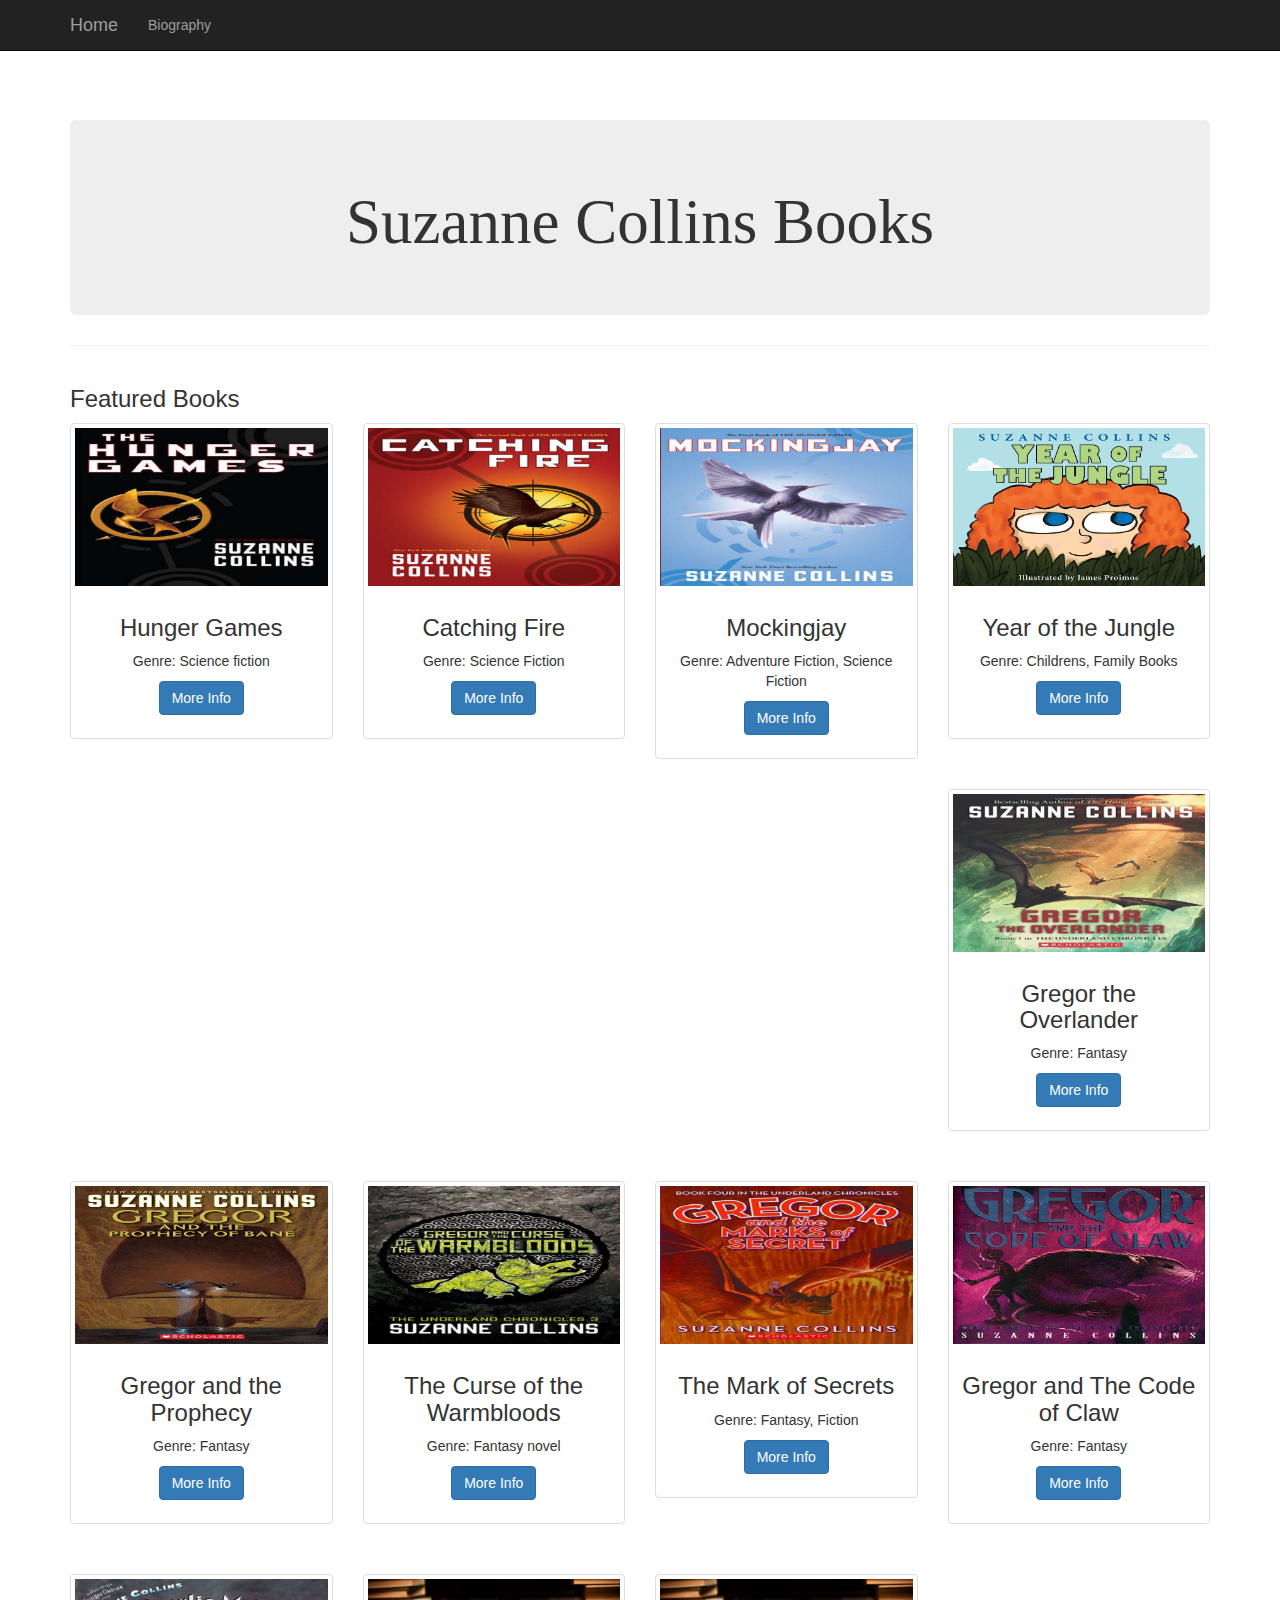
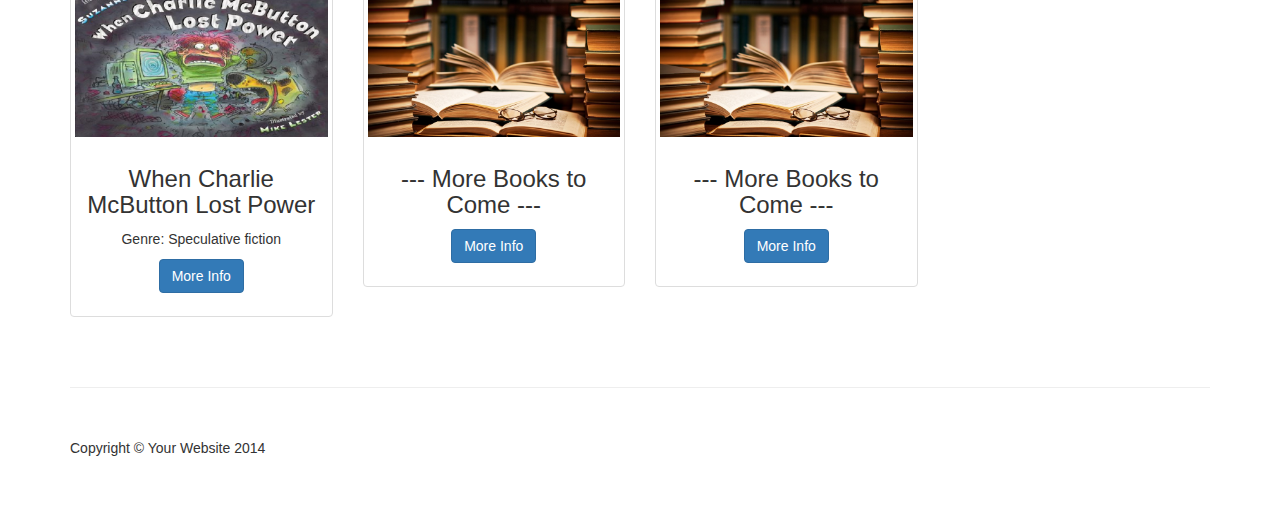
<file: index.html>
<!DOCTYPE html>
<html lang="en">

<head>

    <meta charset="utf-8">
    <meta http-equiv="X-UA-Compatible" content="IE=edge">
    <meta name="viewport" content="width=device-width, initial-scale=1">
    <meta name="description" content="">
    <meta name="author" content="">

    <title>Suzanne Collins</title>

    <!-- Bootstrap Core CSS -->
    <link href="css/bootstrap.min.css" rel="stylesheet">

    <!-- Custom CSS -->
    <link href="css/heroic-features.css" rel="stylesheet">

    <!-- HTML5 Shim and Respond.js IE8 support of HTML5 elements and media queries -->
    <!-- WARNING: Respond.js doesn't work if you view the page via file:// -->
    <!--[if lt IE 9]>
        <script src="https://oss.maxcdn.com/libs/html5shiv/3.7.0/html5shiv.js"></script>
        <script src="https://oss.maxcdn.com/libs/respond.js/1.4.2/respond.min.js"></script>
    <![endif]-->

</head>

<body>

    <!-- Navigation -->
    <nav class="navbar navbar-inverse navbar-fixed-top" role="navigation">
        <div class="container">
            <!-- Brand and toggle get grouped for better mobile display -->
            <div class="navbar-header">
                <button type="button" class="navbar-toggle" data-toggle="collapse" data-target="#bs-example-navbar-collapse-1">
                    <span class="sr-only">Toggle navigation</span>
                    <span class="icon-bar"></span>
                    <span class="icon-bar"></span>
                    <span class="icon-bar"></span>
                </button>
                <a class="navbar-brand" href="#">Home</a>
            </div>
            <!-- Collect the nav links, forms, and other content for toggling -->
            <div class="collapse navbar-collapse" id="bs-example-navbar-collapse-1">
                <ul class="nav navbar-nav">
                    <li>
                        <a href="WebInfo/AboutAndContact.html">Biography</a>
                    </li>
                </ul>
            </div>
            <!-- /.navbar-collapse -->
        </div>
        <!-- /.container -->
    </nav>

    <!-- Page Content -->
    <div class="container">

        <!-- Jumbotron Header -->
        <header class="jumbotron hero-spacer">
            <h1 style="font-family:Impact"><center>Suzanne Collins Books</center></h1>
        </header>

        <hr>

        <!-- Title -->
        <div class="row">
            <div class="col-lg-12">
                <h3>Featured Books</h3>
            </div>
        </div>
        <!-- /.row -->

        <!-- Page Features -->
        <div class="row text-center">

            <div class="col-md-3 col-sm-6 hero-feature">
                <div class="thumbnail">
                    <img src="picture/hgames.jpg" alt="">
                    <div class="caption">
                        <h3>Hunger Games</h3>
                        <p>
						Genre: Science fiction
						</p>
                        <p>
                            <a href="ReviewPage/reviewlinks/SuperMeatBoy.html" class="btn btn-primary">More Info</a>
                        </p>
                    </div>
                </div>
            </div>

            <div class="col-md-3 col-sm-6 hero-feature">
                <div class="thumbnail">
                    <img src="picture/cfire.jpg" alt="">
                    <div class="caption">
                        <h3>Catching Fire</h3>
                        <p>
						Genre: Science Fiction
						</p>
                        <p>
                            <a href="ReviewPage/reviewlinks/Fez.html" class="btn btn-primary">More Info</a>
                        </p>
                    </div>
                </div>
            </div>

            <div class="col-md-3 col-sm-6 hero-feature">
                <div class="thumbnail">
                    <img src="picture/mjay.jpg" alt="">
                    <div class="caption">
                        <h3>Mockingjay</h3>
                        <p>
						Genre: Adventure Fiction, Science Fiction
						</p>
                        <p>
                            <a href="ReviewPage/reviewlinks/ThisWarOfMine.html" class="btn btn-primary">More Info</a>
                        </p>
                    </div>
                </div>
            </div>

            <div class="col-md-3 col-sm-6 hero-feature">
                <div class="thumbnail">
                    <img src="picture/yjc.jpg" alt="">
                    <div class="caption">
                        <h3>Year of the Jungle</h3>
                        <p>
						Genre: Childrens, Family Books
						</p>
                        <p>
                            <a href="ReviewPage/reviewlinks/DarkestDungeon.html" class="btn btn-primary">More Info</a>
                        </p>
                    </div>
                </div>
            </div>
			
			<div class="col-md-3 col-sm-6 hero-feature">
                <div class="thumbnail">
                    <img src="picture/greg.jpg" alt="">
                    <div class="caption">
                        <h3>Gregor the Overlander</h3>
                        <p>
						Genre: Fantasy
						</p>
                        <p>
                            <a href="ReviewPage/reviewlinks/BindingOfIsaac.html" class="btn btn-primary">More Info</a>
                        </p>
                    </div>
                </div>
            </div>
			
			<div class="col-md-3 col-sm-6 hero-feature">
                <div class="thumbnail">
                    <img src="picture/greg2.jpg" alt="">
                    <div class="caption">
                        <h3>Gregor and the Prophecy</h3>
                         <p>
						Genre: Fantasy
						</p>
                        <p>
                            <a href="ReviewPage/reviewlinks/DontStarve.html" class="btn btn-primary">More Info</a>
                        </p>
                    </div>
                </div>
            </div>
			
			<div class="col-md-3 col-sm-6 hero-feature">
                <div class="thumbnail">
                    <img src="picture/greg3.jpg" alt="">
                    <div class="caption">
                        <h3>The Curse of the Warmbloods</h3>
                         <p>
						Genre: Fantasy novel
						</p>
                        <p>
                            <a href="ReviewPage/reviewlinks/Undertale.html" class="btn btn-primary">More Info</a>
                        </p>
                    </div>
                </div>
            </div>
			
			<div class="col-md-3 col-sm-6 hero-feature">
                <div class="thumbnail">
                    <img src="picture/greg4.jpg" alt="">
                    <div class="caption">
                        <h3>The Mark of Secrets</h3>
                         <p>
						Genre: Fantasy, Fiction
						</p>
                        <p>
                            <a href="ReviewPage/reviewlinks/Firewatch.html" class="btn btn-primary">More Info</a>
                        </p>
                    </div>
                </div>
            </div>
			
			<div class="col-md-3 col-sm-6 hero-feature">
                <div class="thumbnail">
                    <img src="picture/greg5.gif" alt="">
                    <div class="caption">
                        <h3>Gregor and The Code of Claw</h3>
                        <p>
						Genre: Fantasy
						</p>
                        <p>
                            <a href="ReviewPage/reviewlinks/ToTheMoon.html" class="btn btn-primary">More Info</a>
                        </p>
                    </div>
                </div>
            </div>
			
			<div class="col-md-3 col-sm-6 hero-feature">
                <div class="thumbnail">
                    <img src="picture/char.jpg" alt="">
                    <div class="caption">
                        <h3>When Charlie McButton Lost Power</h3>
                         <p>
						Genre: Speculative fiction
						</p>
                        <p>
                            <a href="ReviewPage/reviewlinks/NightInTheWoods.html" class="btn btn-primary">More Info</a>
                        </p>
                    </div>
                </div>
            </div>
			
			<div class="col-md-3 col-sm-6 hero-feature">
                <div class="thumbnail">
                    <img src="picture/books.jpg" alt="">
                    <div class="caption">
                        <h3>--- More Books to Come ---</h3>
                         <p>
						
						</p>
                        <p>
                            <a href="" class="btn btn-primary">More Info</a>
                        </p>
                    </div>
                </div>
            </div>
			
			<div class="col-md-3 col-sm-6 hero-feature">
                <div class="thumbnail">
                    <img src="picture/books.jpg" alt="">
                    <div class="caption">
                        <h3>--- More Books to Come ---</h3>
                         <p>
						
						</p>
                        <p>
                            <a href="" class="btn btn-primary">More Info</a>
                        </p>
                    </div>
                </div>
            </div>
			

        </div>
        <!-- /.row -->

        <hr>

        <!-- Footer -->
        <footer>
            <div class="row">
                <div class="col-lg-12">
                    <p>Copyright &copy; Your Website 2014</p>
                </div>
            </div>
        </footer>

    </div>
    <!-- /.container -->

    <!-- jQuery -->
    <script src="js/jquery.js"></script>

    <!-- Bootstrap Core JavaScript -->
    <script src="js/bootstrap.min.js"></script>

</body>

</html>
</file>
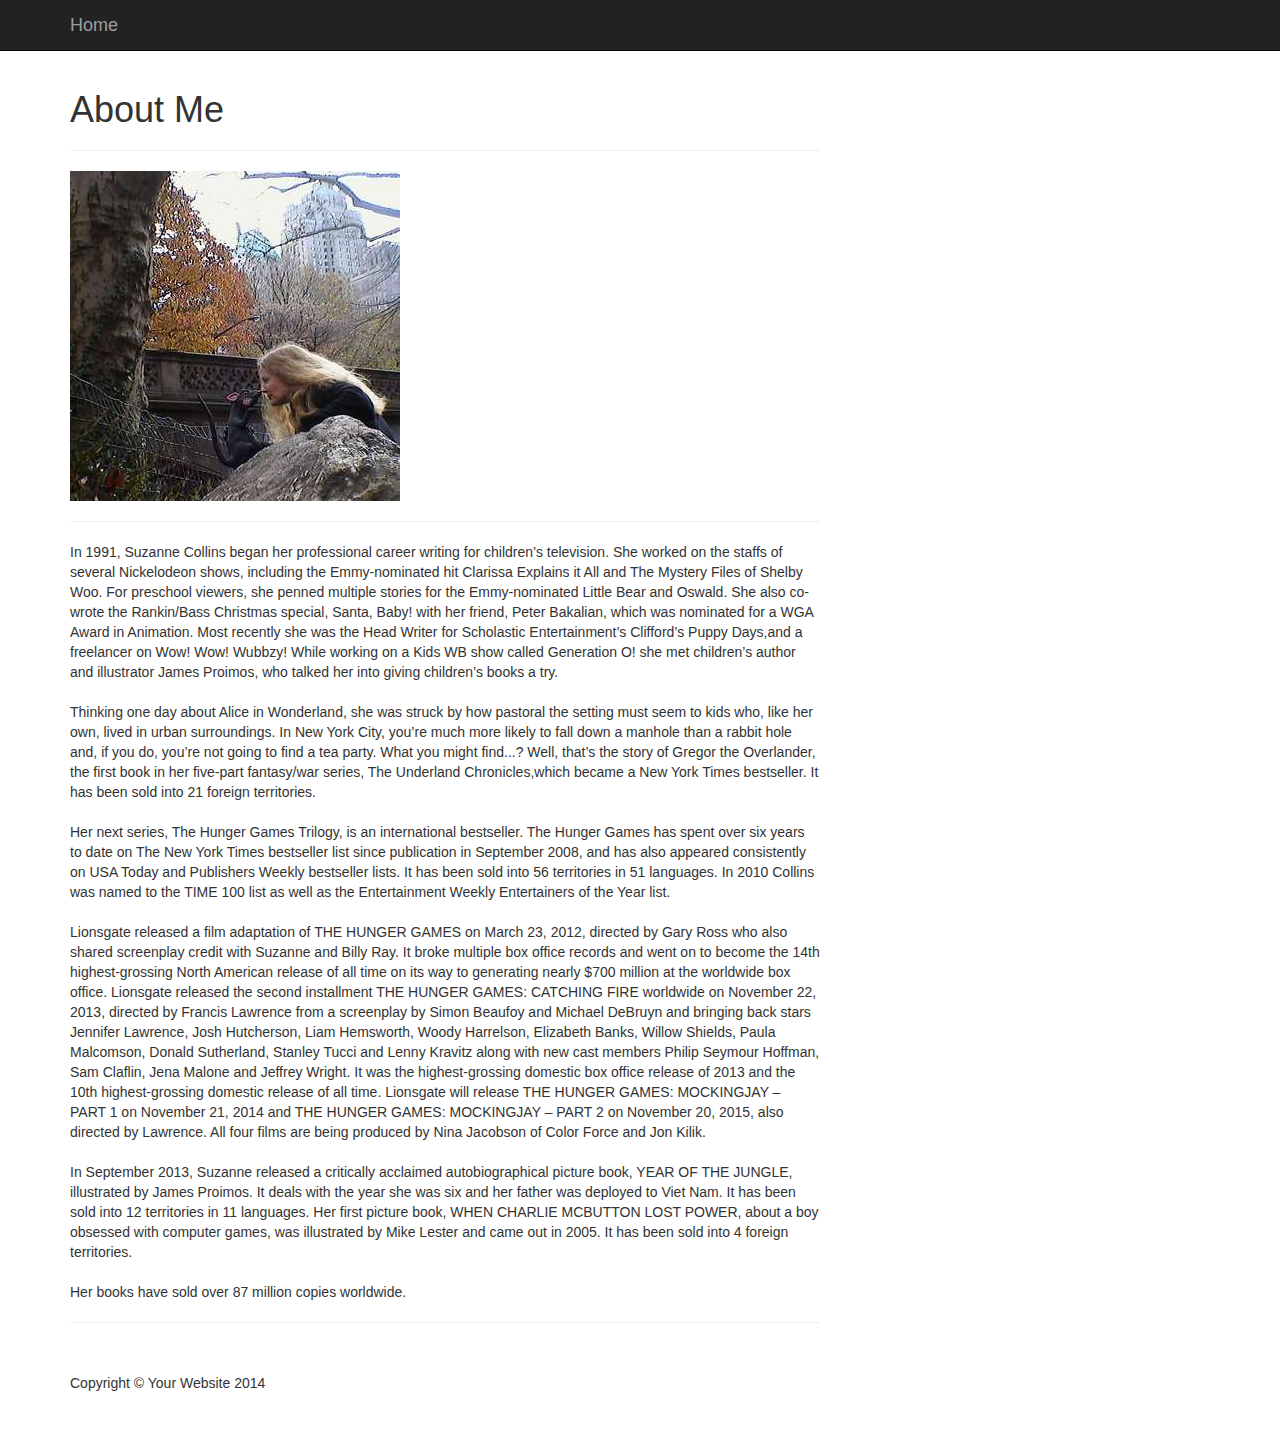
<file: WebInfo/AboutAndContact.html>
<!DOCTYPE html>
<html lang="en">

<head>

    <meta charset="utf-8">
    <meta http-equiv="X-UA-Compatible" content="IE=edge">
    <meta name="viewport" content="width=device-width, initial-scale=1">
    <meta name="description" content="">
    <meta name="author" content="">

    <title>Suzanne Collins</title>

    <!-- Bootstrap Core CSS -->
    <link href="css/bootstrap.min.css" rel="stylesheet">

    <!-- Custom CSS -->
    <link href="css/blog-post.css" rel="stylesheet">

    <!-- HTML5 Shim and Respond.js IE8 support of HTML5 elements and media queries -->
    <!-- WARNING: Respond.js doesn't work if you view the page via file:// -->
    <!--[if lt IE 9]>
        <script src="https://oss.maxcdn.com/libs/html5shiv/3.7.0/html5shiv.js"></script>
        <script src="https://oss.maxcdn.com/libs/respond.js/1.4.2/respond.min.js"></script>
    <![endif]-->

</head>

<body>

    <!-- Navigation -->
    <nav class="navbar navbar-inverse navbar-fixed-top" role="navigation">
        <div class="container">
            <!-- Brand and toggle get grouped for better mobile display -->
            <div class="navbar-header">
                <button type="button" class="navbar-toggle" data-toggle="collapse" data-target="#bs-example-navbar-collapse-1">
                    <span class="sr-only">Toggle navigation</span>
                    <span class="icon-bar"></span>
                    <span class="icon-bar"></span>
                    <span class="icon-bar"></span>
                </button>
                <a class="navbar-brand" href="../index.html">Home</a>
            </div>
            <!-- Collect the nav links, forms, and other content for toggling -->
            <div class="collapse navbar-collapse" id="bs-example-navbar-collapse-1">
                <ul class="nav navbar-nav">
                    
                </ul>
            </div>
            <!-- /.navbar-collapse -->
        </div>
        <!-- /.container -->
    </nav>

    <!-- Page Content -->
    <div class="container">

        <div class="row">

            <!-- Blog Post Content Column -->
            <div class="col-lg-8">

                <!-- Blog Post -->

                <!-- Title -->
                <h1>About Me</h1>


                <hr>

                <!-- Preview Image -->
                <img class="img-responsive" src="../WallpaperImages/wallpaper.jpg" alt="">

                <hr>

                <!-- Post Content -->

                <p> In 1991, Suzanne Collins began her professional career writing for children’s television. She worked on the staffs of several Nickelodeon shows, including the Emmy-nominated hit Clarissa Explains it All and The Mystery Files of Shelby Woo. For preschool viewers, she penned multiple stories for the Emmy-nominated Little Bear and Oswald. She also co-wrote the Rankin/​Bass Christmas special, Santa, Baby! with her friend, Peter Bakalian, which was nominated for a WGA Award in Animation. Most recently she was the Head Writer for Scholastic Entertainment’s Clifford’s Puppy Days,and a freelancer on Wow! Wow! Wubbzy! While working on a Kids WB show called Generation O! she met children’s author and illustrator James Proimos, who talked her into giving children’s books a try.</br></br>

				Thinking one day about Alice in Wonderland, she was struck by how pastoral the setting must seem to kids who, like her own, lived in urban surroundings. In New York City, you’re much more likely to fall down a manhole than a rabbit hole and, if you do, you’re not going to find a tea party. What you might find...? Well, that’s the story of Gregor the Overlander, the first book in her five-part fantasy/​war series, The Underland Chronicles,which became a New York Times bestseller. It has been sold into 21 foreign territories.</br></br>

				Her next series, The Hunger Games Trilogy, is an international bestseller. The Hunger Games has spent over six years to date on The New York Times bestseller list since publication in September 2008, and has also appeared consistently on USA Today and Publishers Weekly bestseller lists. It has been sold into 56 territories in 51 languages. In 2010 Collins was named to the TIME 100 list as well as the Entertainment Weekly Entertainers of the Year list.</br></br>

				Lionsgate released a film adaptation of THE HUNGER GAMES on March 23, 2012, directed by Gary Ross who also shared screenplay credit with Suzanne and Billy Ray. It broke multiple box office records and went on to become the 14th highest-grossing North American release of all time on its way to generating nearly $700 million at the worldwide box office. Lionsgate released the second installment THE HUNGER GAMES: CATCHING FIRE worldwide on November 22, 2013, directed by Francis Lawrence from a screenplay by Simon Beaufoy and Michael DeBruyn and bringing back stars Jennifer Lawrence, Josh Hutcherson, Liam Hemsworth, Woody Harrelson, Elizabeth Banks, Willow Shields, Paula Malcomson, Donald Sutherland, Stanley Tucci and Lenny Kravitz along with new cast members Philip Seymour Hoffman, Sam Claflin, Jena Malone and Jeffrey Wright. It was the highest-grossing domestic box office release of 2013 and the 10th highest-grossing domestic release of all time. Lionsgate will release THE HUNGER GAMES: MOCKINGJAY – PART 1 on November 21, 2014 and THE HUNGER GAMES: MOCKINGJAY – PART 2 on November 20, 2015, also directed by Lawrence. All four films are being produced by Nina Jacobson of Color Force and Jon Kilik.</br></br>

				In September 2013, Suzanne released a critically acclaimed autobiographical picture book, YEAR OF THE JUNGLE, illustrated by James Proimos. It deals with the year she was six and her father was deployed to Viet Nam. It has been sold into 12 territories in 11 languages. Her first picture book, WHEN CHARLIE MCBUTTON LOST POWER, about a boy obsessed with computer games, was illustrated by Mike Lester and came out in 2005. It has been sold into 4 foreign territories.</br></br>

				Her books have sold over 87 million copies worldwide.</p>

                <hr>

                <!-- Blog Comments -->


                

        <!-- Footer -->
        <footer>
            <div class="row">
                <div class="col-lg-12">
                    <p>Copyright &copy; Your Website 2014</p>
                </div>
            </div>
            <!-- /.row -->
        </footer>

    </div>
    <!-- /.container -->

    <!-- jQuery -->
    <script src="js/jquery.js"></script>

    <!-- Bootstrap Core JavaScript -->
    <script src="js/bootstrap.min.js"></script>

</body>

</html>
</file>
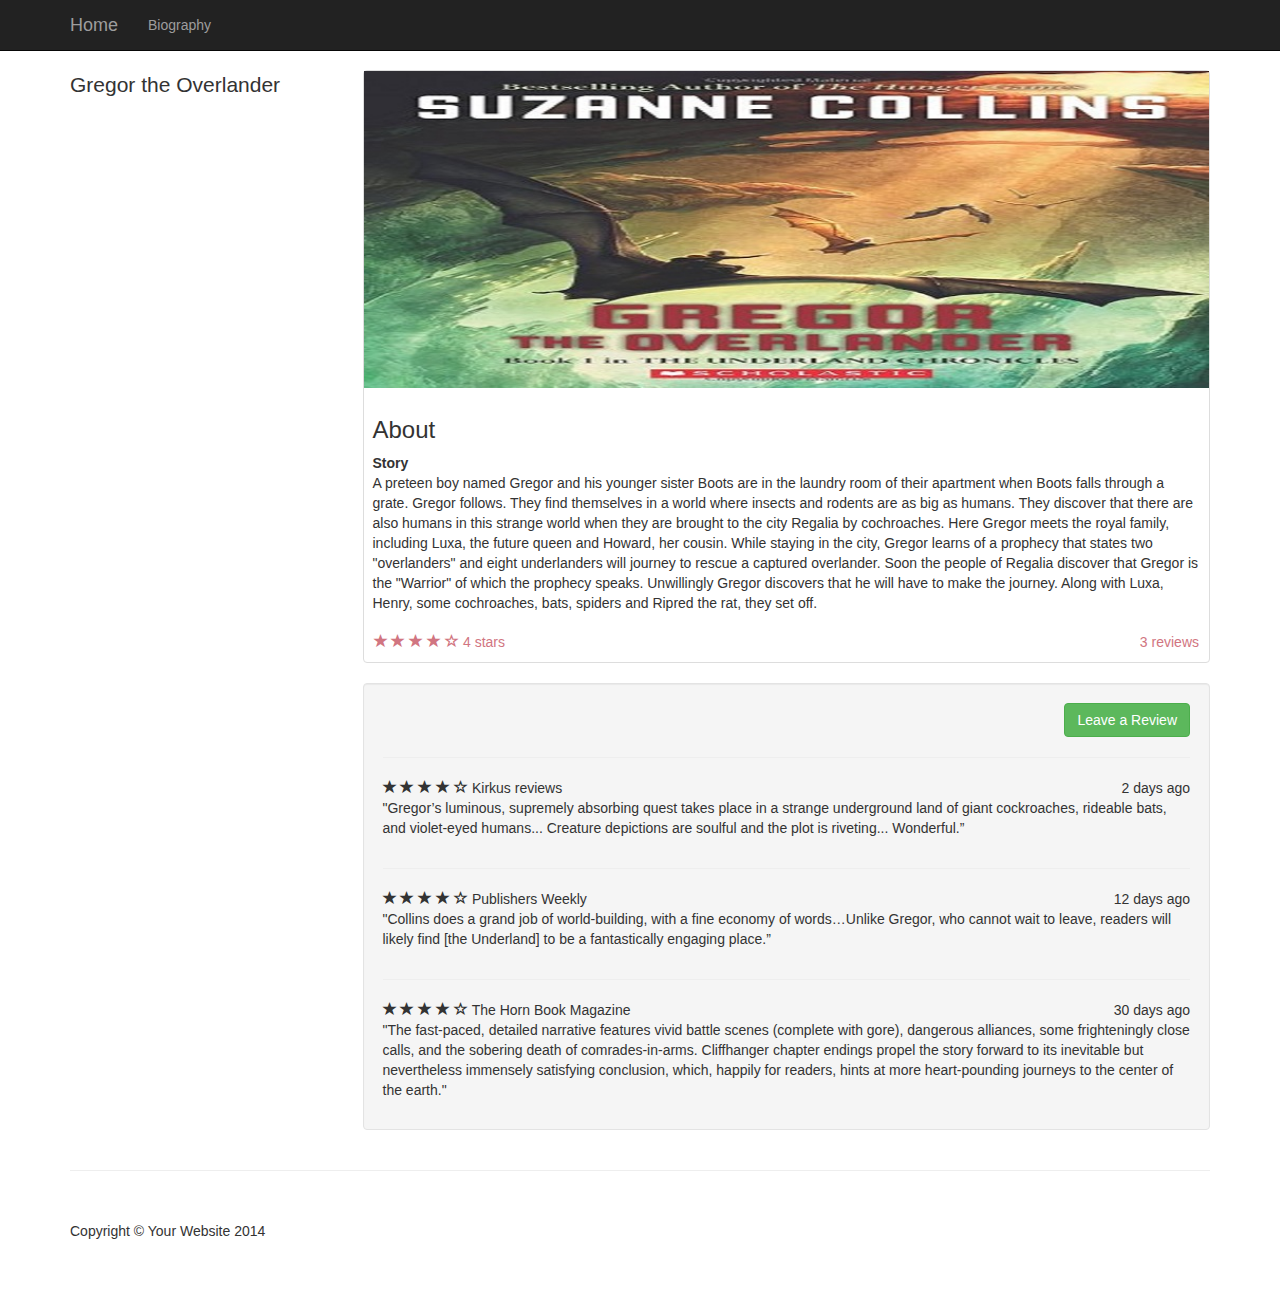
<file: ReviewPage/reviewlinks/BindingOfIsaac.html>
<!DOCTYPE html>
<html lang="en">

<head>

    <meta charset="utf-8">
    <meta http-equiv="X-UA-Compatible" content="IE=edge">
    <meta name="viewport" content="width=device-width, initial-scale=1">
    <meta name="description" content="">
    <meta name="author" content="">

    <title>Gregor the Overlander</title>

    <!-- Bootstrap Core CSS -->
    <link href="../css/bootstrap.min.css" rel="stylesheet">

    <!-- Custom CSS -->
    <link href="../css/shop-item.css" rel="stylesheet">

    <!-- HTML5 Shim and Respond.js IE8 support of HTML5 elements and media queries -->
    <!-- WARNING: Respond.js doesn't work if you view the page via file:// -->
    <!--[if lt IE 9]>
        <script src="https://oss.maxcdn.com/libs/html5shiv/3.7.0/html5shiv.js"></script>
        <script src="https://oss.maxcdn.com/libs/respond.js/1.4.2/respond.min.js"></script>
    <![endif]-->

</head>

<body>

    <!-- Navigation -->
    <nav class="navbar navbar-inverse navbar-fixed-top" role="navigation">
        <div class="container">
            <!-- Brand and toggle get grouped for better mobile display -->
            <div class="navbar-header">
                <button type="button" class="navbar-toggle" data-toggle="collapse" data-target="#bs-example-navbar-collapse-1">
                    <span class="sr-only">Toggle navigation</span>
                    <span class="icon-bar"></span>
                    <span class="icon-bar"></span>
                    <span class="icon-bar"></span>
                </button>
                <a class="navbar-brand" href="../../index.html">Home</a>
            </div>
            <!-- Collect the nav links, forms, and other content for toggling -->
            <div class="collapse navbar-collapse" id="bs-example-navbar-collapse-1">
                <ul class="nav navbar-nav">
                    <li>
                        <a href="../../WebInfo/AboutAndContact.html">Biography</a>
                    </li>
                </ul>
            </div>
            <!-- /.navbar-collapse -->
        </div>
        <!-- /.container -->
    </nav>

    <!-- Page Content -->
    <div class="container">

        <div class="row">

            <div class="col-md-3">
                <p class="lead">Gregor the Overlander</p>
                
            </div>

            <div class="col-md-9">

                <div class="thumbnail">
                    <img class="img-responsive" src="../picture/greg.jpg" alt="">
                    <div class="caption-full">
                        <h3>About</h3>
                        <p>
						<strong>Story</strong></br>
						A preteen boy named Gregor and his younger sister Boots are in the laundry room of their apartment when Boots falls through a grate. Gregor follows. They find themselves in a world where insects and rodents are as big as humans. They discover that there are also humans in this strange world when they are brought to the city Regalia by cochroaches. Here Gregor meets the royal family, including Luxa, the future queen and Howard, her cousin. While staying in the city, Gregor learns of a prophecy that states two "overlanders" and eight underlanders will journey to rescue a captured overlander. Soon the people of Regalia discover that Gregor is the "Warrior" of which the prophecy speaks. Unwillingly Gregor discovers that he will have to make the journey. Along with Luxa, Henry, some cochroaches, bats, spiders and Ripred the rat, they set off.
						</p>
						
                    </div>
                    <div class="ratings">
                        <p class="pull-right">3 reviews</p>
                        <p>
                            <span class="glyphicon glyphicon-star"></span>
                            <span class="glyphicon glyphicon-star"></span>
                            <span class="glyphicon glyphicon-star"></span>
                            <span class="glyphicon glyphicon-star"></span>
                            <span class="glyphicon glyphicon-star-empty"></span>
                            4 stars
                        </p>
                    </div>
                </div>

                <div class="well">

                    <div class="text-right">
                        <a class="btn btn-success">Leave a Review</a>
                    </div>

                    <hr>

                    <div class="row">
                        <div class="col-md-12">
                            <span class="glyphicon glyphicon-star"></span>
                            <span class="glyphicon glyphicon-star"></span>
                            <span class="glyphicon glyphicon-star"></span>
                            <span class="glyphicon glyphicon-star"></span>
                            <span class="glyphicon glyphicon-star-empty"></span>
                            Kirkus reviews
                            <span class="pull-right">2 days ago</span>
                            <p>
							"Gregor’s luminous, supremely absorbing quest takes place in a strange underground land of giant cockroaches, rideable bats, and violet-eyed humans... Creature depictions are soulful and the plot is riveting... Wonderful.”
							</p>
                        </div>
                    </div>

                    <hr>

                    <div class="row">
                        <div class="col-md-12">
                            <span class="glyphicon glyphicon-star"></span>
                            <span class="glyphicon glyphicon-star"></span>
                            <span class="glyphicon glyphicon-star"></span>
                            <span class="glyphicon glyphicon-star"></span>
                            <span class="glyphicon glyphicon-star-empty"></span>
                            Publishers Weekly
                            <span class="pull-right">12 days ago</span>
                            <p>"Collins does a grand job of world-building, with a fine economy of words…Unlike Gregor, who cannot wait to leave, readers will likely find [the Underland] to be a fantastically engaging place.”</p>
                        </div>
                    </div>

                    <hr>

                    <div class="row">
                        <div class="col-md-12">
                            <span class="glyphicon glyphicon-star"></span>
                            <span class="glyphicon glyphicon-star"></span>
                            <span class="glyphicon glyphicon-star"></span>
                            <span class="glyphicon glyphicon-star"></span>
                            <span class="glyphicon glyphicon-star-empty"></span>
                            The Horn Book Magazine
                            <span class="pull-right">30 days ago</span>
                            <p>
							"The fast-paced, detailed narrative features vivid battle scenes (complete with gore), dangerous alliances, some frighteningly close calls, and the sobering death of comrades-in-arms. Cliffhanger chapter endings propel the story forward to its inevitable but nevertheless immensely satisfying conclusion, which, happily for readers, hints at more heart-pounding journeys to the center of the earth."
							</p>
                        </div>
                    </div>

                </div>

            </div>

        </div>

    </div>
    <!-- /.container -->

    <div class="container">

        <hr>

        <!-- Footer -->
        <footer>
            <div class="row">
                <div class="col-lg-12">
                    <p>Copyright &copy; Your Website 2014</p>
                </div>
            </div>
        </footer>

    </div>
    <!-- /.container -->

    <!-- jQuery -->
    <script src="../js/jquery.js"></script>

    <!-- Bootstrap Core JavaScript -->
    <script src="../js/bootstrap.min.js"></script>

</body>

</html>
</file>
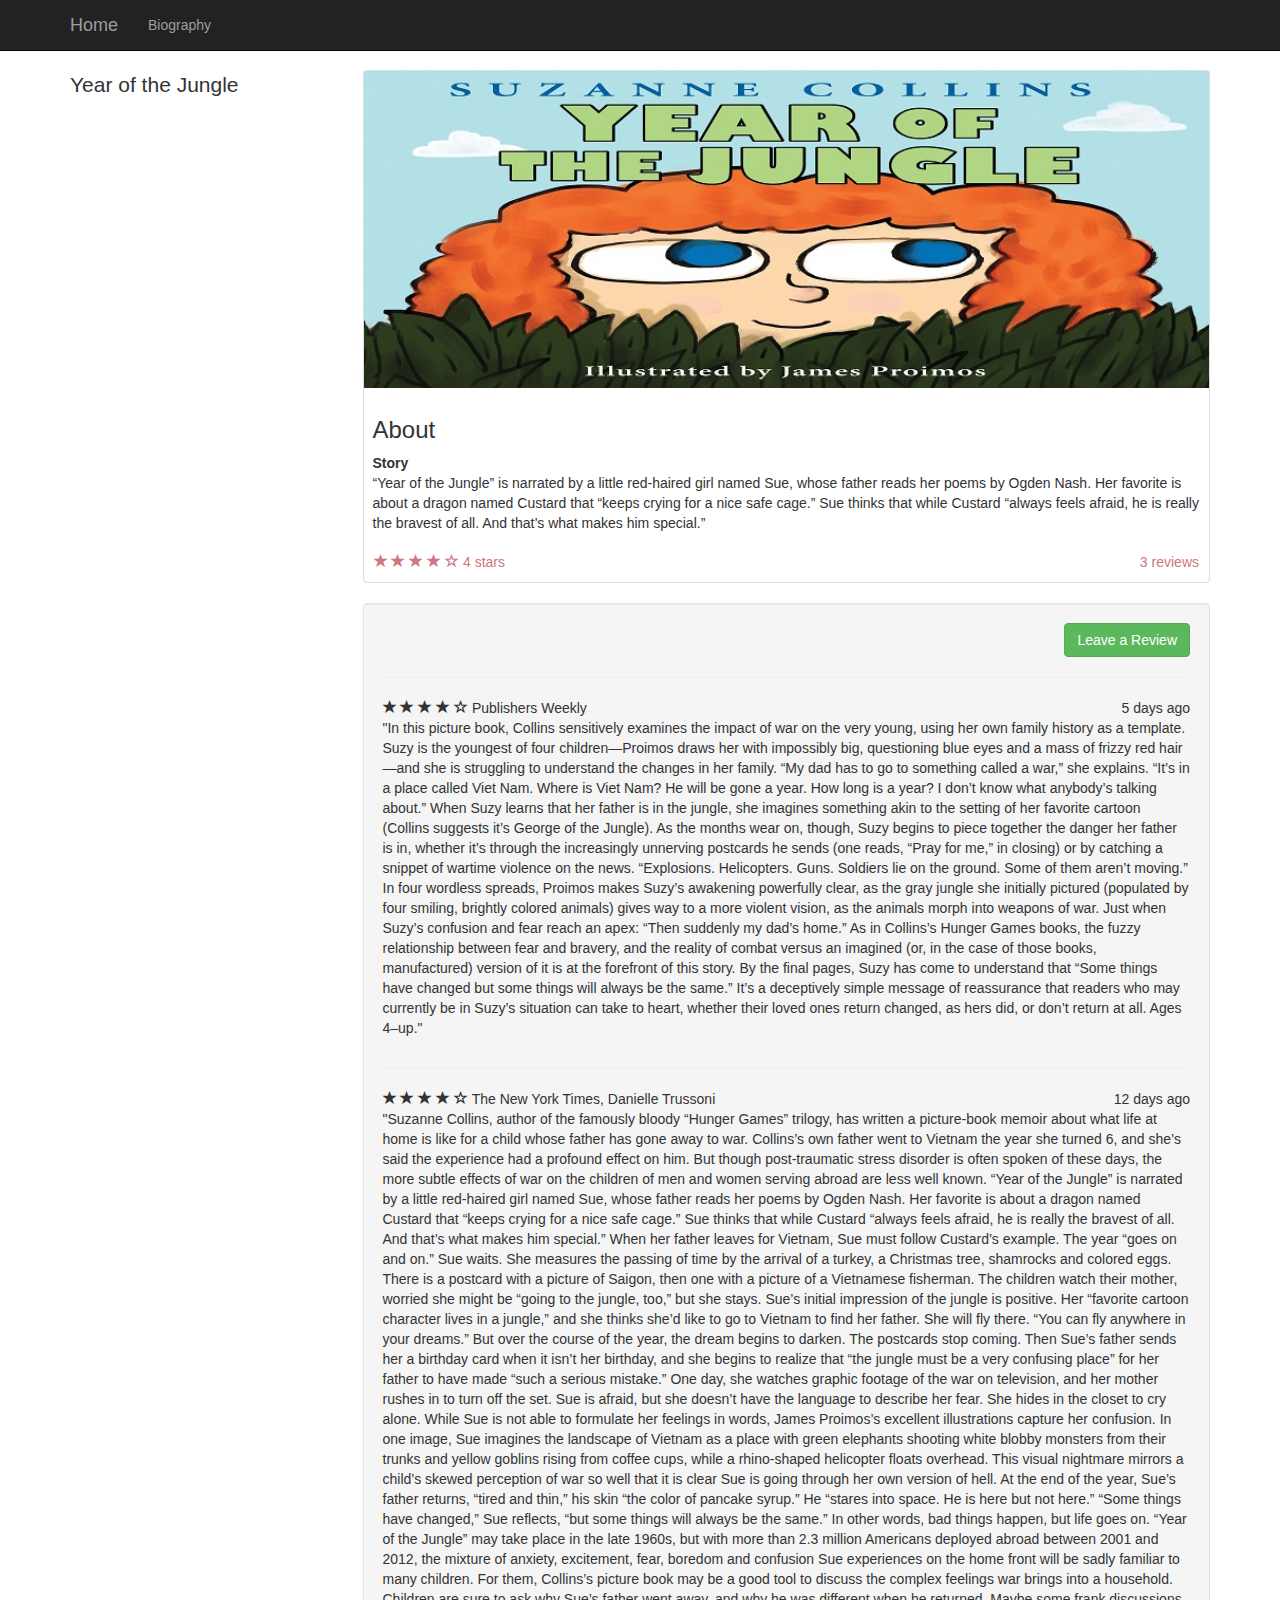
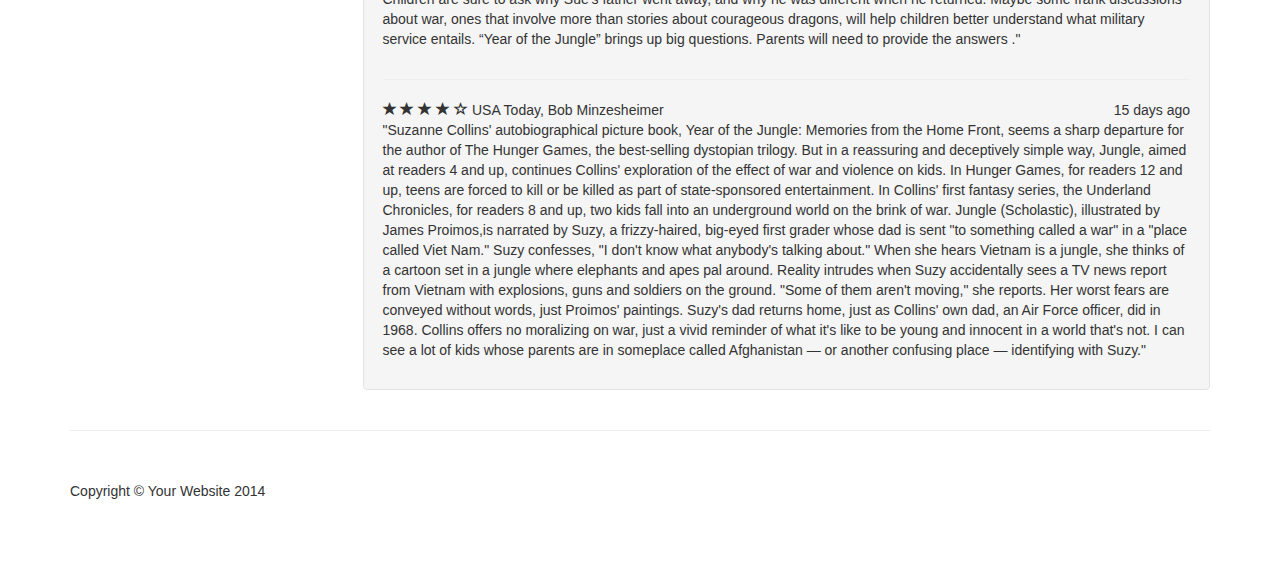
<file: ReviewPage/reviewlinks/DarkestDungeon.html>
<!DOCTYPE html>
<html lang="en">

<head>

    <meta charset="utf-8">
    <meta http-equiv="X-UA-Compatible" content="IE=edge">
    <meta name="viewport" content="width=device-width, initial-scale=1">
    <meta name="description" content="">
    <meta name="author" content="">

    <title>Year of the Jungle</title>

    <!-- Bootstrap Core CSS -->
    <link href="../css/bootstrap.min.css" rel="stylesheet">

    <!-- Custom CSS -->
    <link href="../css/shop-item.css" rel="stylesheet">

    <!-- HTML5 Shim and Respond.js IE8 support of HTML5 elements and media queries -->
    <!-- WARNING: Respond.js doesn't work if you view the page via file:// -->
    <!--[if lt IE 9]>
        <script src="https://oss.maxcdn.com/libs/html5shiv/3.7.0/html5shiv.js"></script>
        <script src="https://oss.maxcdn.com/libs/respond.js/1.4.2/respond.min.js"></script>
    <![endif]-->

</head>

<body>

    <!-- Navigation -->
    <nav class="navbar navbar-inverse navbar-fixed-top" role="navigation">
        <div class="container">
            <!-- Brand and toggle get grouped for better mobile display -->
            <div class="navbar-header">
                <button type="button" class="navbar-toggle" data-toggle="collapse" data-target="#bs-example-navbar-collapse-1">
                    <span class="sr-only">Toggle navigation</span>
                    <span class="icon-bar"></span>
                    <span class="icon-bar"></span>
                    <span class="icon-bar"></span>
                </button>
                <a class="navbar-brand" href="../../index.html">Home</a>
            </div>
            <!-- Collect the nav links, forms, and other content for toggling -->
            <div class="collapse navbar-collapse" id="bs-example-navbar-collapse-1">
                <ul class="nav navbar-nav">
                    <li>
                        <a href="../../WebInfo/AboutAndContact.html">Biography</a>
                    </li>
                </ul>
            </div>
            <!-- /.navbar-collapse -->
        </div>
        <!-- /.container -->
    </nav>

    <!-- Page Content -->
    <div class="container">

        <div class="row">

           <div class="col-md-3">
                <p class="lead">Year of the Jungle</p>
                
            </div>

            <div class="col-md-9">

                <div class="thumbnail">
                    <img class="img-responsive" src="../picture/yjc.jpg" alt="">
                    <div class="caption-full">
                        <h3>About</h3>
                        <p>
						<strong>Story</strong></br>
						“Year of the Jungle” is narrated by a little red-haired girl named Sue, whose father reads her poems by Ogden Nash. Her favorite is about a dragon named Custard that “keeps crying for a nice safe cage.” Sue thinks that while Custard “always feels afraid, he is really the bravest of all. And that’s what makes him special.”
						</p>
						
                    </div>
                    <div class="ratings">
                        <p class="pull-right">3 reviews</p>
                        <p>
                            <span class="glyphicon glyphicon-star"></span>
                            <span class="glyphicon glyphicon-star"></span>
                            <span class="glyphicon glyphicon-star"></span>
                            <span class="glyphicon glyphicon-star"></span>
                            <span class="glyphicon glyphicon-star-empty"></span>
                            4 stars
                        </p>
                    </div>
                </div>

                <div class="well">

                    <div class="text-right">
                        <a class="btn btn-success">Leave a Review</a>
                    </div>

                    <hr>

                    <div class="row">
                        <div class="col-md-12">
                            <span class="glyphicon glyphicon-star"></span>
                            <span class="glyphicon glyphicon-star"></span>
                            <span class="glyphicon glyphicon-star"></span>
                            <span class="glyphicon glyphicon-star"></span>
                            <span class="glyphicon glyphicon-star-empty"></span>
                            Publishers Weekly
                            <span class="pull-right">5 days ago</span>
                            <p>
							"In this picture book, Collins sensitively examines the impact of war on the very young, using her own family history as a template. Suzy is the youngest of four children—Proimos draws her with impossibly big, questioning blue eyes and a mass of frizzy red hair—and she is struggling to understand the changes in her family. “My dad has to go to something called a war,” she explains. “It’s in a place called Viet Nam. Where is Viet Nam? He will be gone a year. How long is a year? I don’t know what anybody’s talking about.” When Suzy learns that her father is in the jungle, she imagines something akin to the setting of her favorite cartoon (Collins suggests it’s George of the Jungle). As the months wear on, though, Suzy begins to piece together the danger her father is in, whether it’s through the increasingly unnerving postcards he sends (one reads, “Pray for me,” in closing) or by catching a snippet of wartime violence on the news. “Explosions. Helicopters. Guns. Soldiers lie on the ground. Some of them aren’t moving.” In four wordless spreads, Proimos makes Suzy’s awakening powerfully clear, as the gray jungle she initially pictured (populated by four smiling, brightly colored animals) gives way to a more violent vision, as the animals morph into weapons of war. Just when Suzy’s confusion and fear reach an apex: “Then suddenly my dad’s home.” As in Collins’s Hunger Games books, the fuzzy relationship between fear and bravery, and the reality of combat versus an imagined (or, in the case of those books, manufactured) version of it is at the forefront of this story. By the final pages, Suzy has come to understand that “Some things have changed but some things will always be the same.” It’s a deceptively simple message of reassurance that readers who may currently be in Suzy’s situation can take to heart, whether their loved ones return changed, as hers did, or don’t return at all. Ages 4–up."
							</p>
                        </div>
                    </div>

                    <hr>

                    <div class="row">
                        <div class="col-md-12">
                            <span class="glyphicon glyphicon-star"></span>
                            <span class="glyphicon glyphicon-star"></span>
                            <span class="glyphicon glyphicon-star"></span>
                            <span class="glyphicon glyphicon-star"></span>
                            <span class="glyphicon glyphicon-star-empty"></span>
                            The New York Times, Danielle Trussoni
                            <span class="pull-right">12 days ago</span>
                            <p>"Suzanne Collins, author of the famously bloody “Hunger Games” trilogy, has written a picture-book memoir about what life at home is like for a child whose father has gone away to war. Collins’s own father went to Vietnam the year she turned 6, and she’s said the experience had a profound effect on him. But though post-traumatic stress disorder is often spoken of these days, the more subtle effects of war on the children of men and women serving abroad are less well known. “Year of the Jungle” is narrated by a little red-haired girl named Sue, whose father reads her poems by Ogden Nash. Her favorite is about a dragon named Custard that “keeps crying for a nice safe cage.” Sue thinks that while Custard “always feels afraid, he is really the bravest of all. And that’s what makes him special.” When her father leaves for Vietnam, Sue must follow Custard’s example. The year “goes on and on.” Sue waits. She measures the passing of time by the arrival of a turkey, a Christmas tree, shamrocks and colored eggs. There is a postcard with a picture of Saigon, then one with a picture of a Vietnamese fisherman. The children watch their mother, worried she might be “going to the jungle, too,” but she stays. Sue’s initial impression of the jungle is positive. Her “favorite cartoon character lives in a jungle,” and she thinks she’d like to go to Vietnam to find her father. She will fly there. “You can fly anywhere in your dreams.” But over the course of the year, the dream begins to darken. The postcards stop coming. Then Sue’s father sends her a birthday card when it isn’t her birthday, and she begins to realize that “the jungle must be a very confusing place” for her father to have made “such a serious mistake.” One day, she watches graphic footage of the war on television, and her mother rushes in to turn off the set. Sue is afraid, but she doesn’t have the language to describe her fear. She hides in the closet to cry alone. While Sue is not able to formulate her feelings in words, James Proimos’s excellent illustrations capture her confusion. In one image, Sue imagines the landscape of Vietnam as a place with green elephants shooting white blobby monsters from their trunks and yellow goblins rising from coffee cups, while a rhino-shaped helicopter floats overhead. This visual nightmare mirrors a child’s skewed perception of war so well that it is clear Sue is going through her own version of hell. At the end of the year, Sue’s father returns, “tired and thin,” his skin “the color of pancake syrup.” He “stares into space. He is here but not here.” “Some things have changed,” Sue reflects, “but some things will always be the same.” In other words, bad things happen, but life goes on. “Year of the Jungle” may take place in the late 1960s, but with more than 2.3 million Americans deployed abroad between 2001 and 2012, the mixture of anxiety, excitement, fear, boredom and confusion Sue experiences on the home front will be sadly familiar to many children. For them, Collins’s picture book may be a good tool to discuss the complex feelings war brings into a household. Children are sure to ask why Sue’s father went away, and why he was different when he returned. Maybe some frank discussions about war, ones that involve more than stories about courageous dragons, will help children better understand what military service entails. “Year of the Jungle” brings up big questions. Parents will need to provide the answers ."</p>
                        </div>
                    </div>

                    <hr>

                    <div class="row">
                        <div class="col-md-12">
                            <span class="glyphicon glyphicon-star"></span>
                            <span class="glyphicon glyphicon-star"></span>
                            <span class="glyphicon glyphicon-star"></span>
                            <span class="glyphicon glyphicon-star"></span>
                            <span class="glyphicon glyphicon-star-empty"></span>
                            USA Today, Bob Minzesheimer
                            <span class="pull-right">15 days ago</span>
                            <p>
							"Suzanne Collins' autobiographical picture book, Year of the Jungle: Memories from the Home Front, seems a sharp departure for the author of The Hunger Games, the best-selling dystopian trilogy. But in a reassuring and deceptively simple way, Jungle, aimed at readers 4 and up, continues Collins' exploration of the effect of war and violence on kids. In Hunger Games, for readers 12 and up, teens are forced to kill or be killed as part of state-sponsored entertainment. In Collins' first fantasy series, the Underland Chronicles, for readers 8 and up, two kids fall into an underground world on the brink of war. Jungle (Scholastic), illustrated by James Proimos,is narrated by Suzy, a frizzy-haired, big-eyed first grader whose dad is sent "to something called a war" in a "place called Viet Nam." Suzy confesses, "I don't know what anybody's talking about." When she hears Vietnam is a jungle, she thinks of a cartoon set in a jungle where elephants and apes pal around. Reality intrudes when Suzy accidentally sees a TV news report from Vietnam with explosions, guns and soldiers on the ground. "Some of them aren't moving," she reports. Her worst fears are conveyed without words, just Proimos' paintings. Suzy's dad returns home, just as Collins' own dad, an Air Force officer, did in 1968. Collins offers no moralizing on war, just a vivid reminder of what it's like to be young and innocent in a world that's not. I can see a lot of kids whose parents are in someplace called Afghanistan — or another confusing place — identifying with Suzy."</p>
                        </div>
                    </div>

                </div>

            </div>

        </div>

    </div>
    <!-- /.container -->

    <div class="container">

        <hr>

        <!-- Footer -->
        <footer>
            <div class="row">
                <div class="col-lg-12">
                    <p>Copyright &copy; Your Website 2014</p>
                </div>
            </div>
        </footer>

    </div>
    <!-- /.container -->

    <!-- jQuery -->
    <script src="../js/jquery.js"></script>

    <!-- Bootstrap Core JavaScript -->
    <script src="../js/bootstrap.min.js"></script>

</body>

</html>
</file>
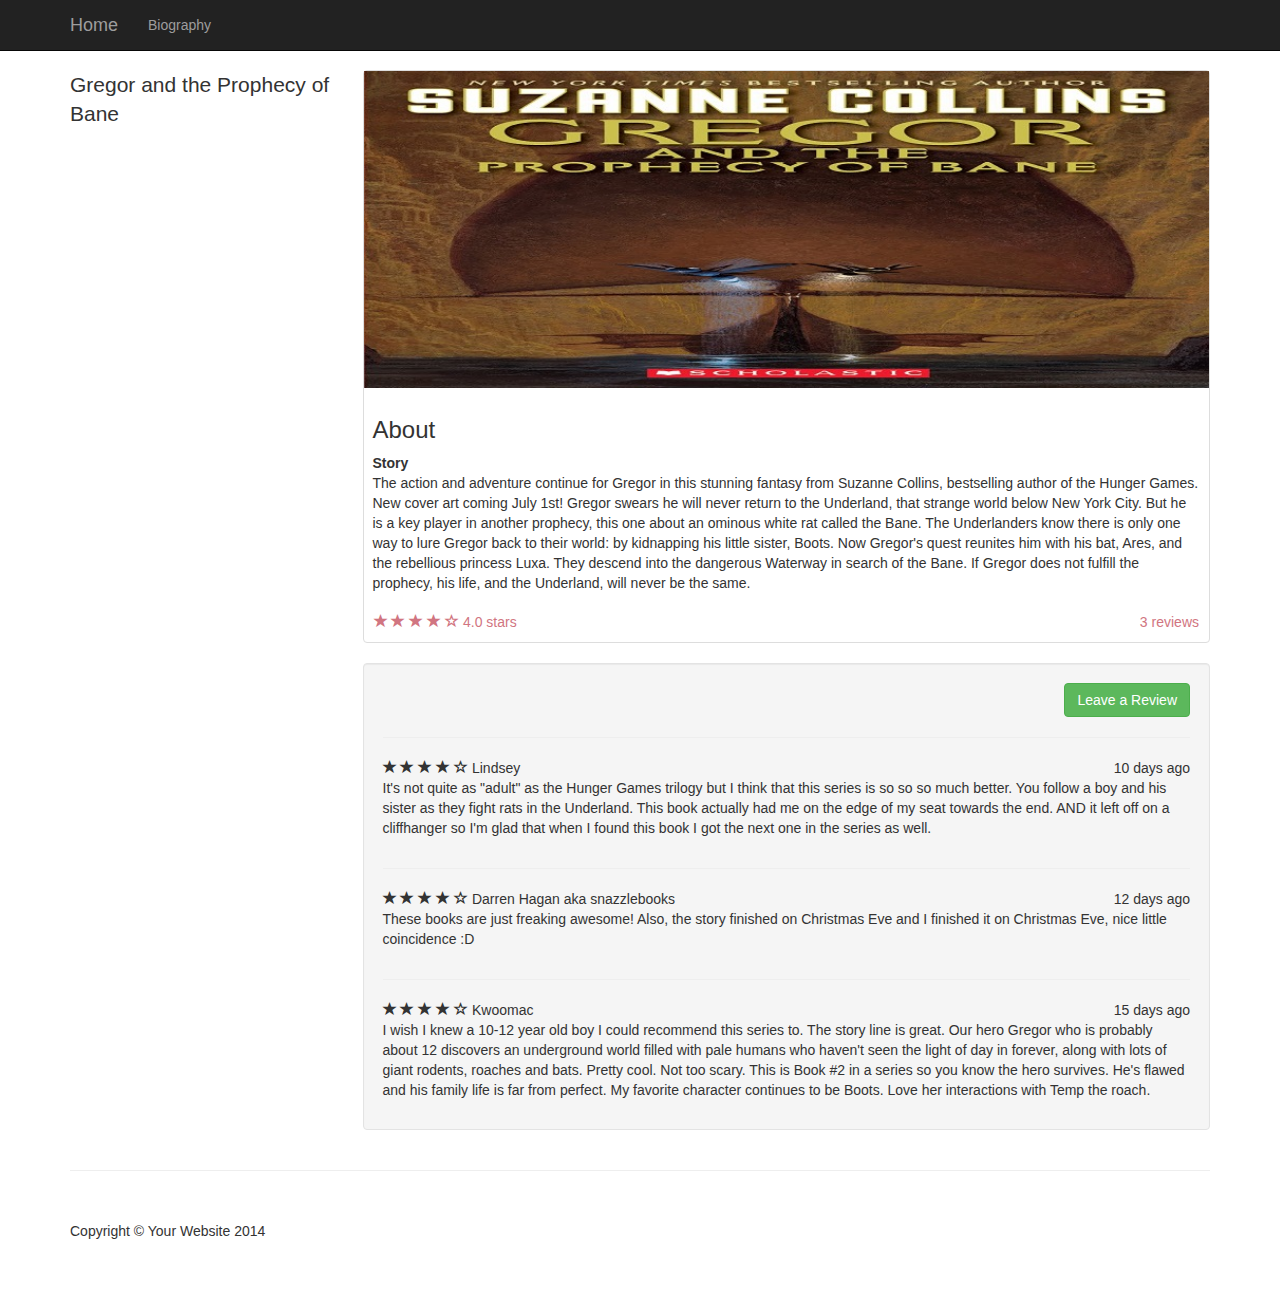
<file: ReviewPage/reviewlinks/DontStarve.html>
<!DOCTYPE html>
<html lang="en">

<head>

    <meta charset="utf-8">
    <meta http-equiv="X-UA-Compatible" content="IE=edge">
    <meta name="viewport" content="width=device-width, initial-scale=1">
    <meta name="description" content="">
    <meta name="author" content="">

    <title>Gregor and the Prophecy of Bane</title>

    <!-- Bootstrap Core CSS -->
    <link href="../css/bootstrap.min.css" rel="stylesheet">

    <!-- Custom CSS -->
    <link href="../css/shop-item.css" rel="stylesheet">

    <!-- HTML5 Shim and Respond.js IE8 support of HTML5 elements and media queries -->
    <!-- WARNING: Respond.js doesn't work if you view the page via file:// -->
    <!--[if lt IE 9]>
        <script src="https://oss.maxcdn.com/libs/html5shiv/3.7.0/html5shiv.js"></script>
        <script src="https://oss.maxcdn.com/libs/respond.js/1.4.2/respond.min.js"></script>
    <![endif]-->

</head>

<body>

    <!-- Navigation -->
    <nav class="navbar navbar-inverse navbar-fixed-top" role="navigation">
        <div class="container">
            <!-- Brand and toggle get grouped for better mobile display -->
            <div class="navbar-header">
                <button type="button" class="navbar-toggle" data-toggle="collapse" data-target="#bs-example-navbar-collapse-1">
                    <span class="sr-only">Toggle navigation</span>
                    <span class="icon-bar"></span>
                    <span class="icon-bar"></span>
                    <span class="icon-bar"></span>
                </button>
                <a class="navbar-brand" href="../../index.html">Home</a>
            </div>
            <!-- Collect the nav links, forms, and other content for toggling -->
            <div class="collapse navbar-collapse" id="bs-example-navbar-collapse-1">
                <ul class="nav navbar-nav">
                     <li>
                        <a href="../../WebInfo/AboutAndContact.html">Biography</a>
                    </li>
                </ul>
            </div>
            <!-- /.navbar-collapse -->
        </div>
        <!-- /.container -->
    </nav>

    <!-- Page Content -->
    <div class="container">

        <div class="row">

            <div class="col-md-3">
                <p class="lead">Gregor and the Prophecy of Bane</p>
                
            </div>

            <div class="col-md-9">

                <div class="thumbnail">
                    <img class="img-responsive" src="../picture/greg2.jpg" alt="">
                    <div class="caption-full">
                        <h3>About</h3>
                        <p>
						<strong>Story</strong></br>
						The action and adventure continue for Gregor in this stunning fantasy from Suzanne Collins, bestselling author of the Hunger Games. New cover art coming July 1st! 
						Gregor swears he will never return to the Underland, that strange world below New York City. But he is a key player in another prophecy, this one about an ominous white rat called the Bane. The Underlanders know there is only one way to lure Gregor back to their world: by kidnapping his little sister, Boots.
						Now Gregor's quest reunites him with his bat, Ares, and the rebellious princess Luxa. They descend into the dangerous Waterway in search of the Bane. If Gregor does not fulfill the prophecy, his life, and the Underland, will never be the same.
						</p>
                    </div>
                    <div class="ratings">
                        <p class="pull-right">3 reviews</p>
                        <p>
                            <span class="glyphicon glyphicon-star"></span>
                            <span class="glyphicon glyphicon-star"></span>
                            <span class="glyphicon glyphicon-star"></span>
                            <span class="glyphicon glyphicon-star"></span>
                            <span class="glyphicon glyphicon-star-empty"></span>
                            4.0 stars
                        </p>
                    </div>
                </div>

                <div class="well">

                    <div class="text-right">
                        <a class="btn btn-success">Leave a Review</a>
                    </div>

                    <hr>

                    <div class="row">
                        <div class="col-md-12">
                            <span class="glyphicon glyphicon-star"></span>
                            <span class="glyphicon glyphicon-star"></span>
                            <span class="glyphicon glyphicon-star"></span>
                            <span class="glyphicon glyphicon-star"></span>
                            <span class="glyphicon glyphicon-star-empty"></span>
                            Lindsey
                            <span class="pull-right">10 days ago</span>
                            <p>It's not quite as "adult" as the Hunger Games trilogy but I think that this series is so so so much better. You follow a boy and his sister as they fight rats in the Underland. 

							This book actually had me on the edge of my seat towards the end. AND it left off on a cliffhanger so I'm glad that when I found this book I got the next one in the series as well.</p>
                        </div>
                    </div>

                    <hr>

                    <div class="row">
                        <div class="col-md-12">
                            <span class="glyphicon glyphicon-star"></span>
                            <span class="glyphicon glyphicon-star"></span>
                            <span class="glyphicon glyphicon-star"></span>
                            <span class="glyphicon glyphicon-star"></span>
                            <span class="glyphicon glyphicon-star-empty"></span>
                            Darren Hagan aka snazzlebooks
                            <span class="pull-right">12 days ago</span>
                            <p>
							These books are just freaking awesome! Also, the story finished on Christmas Eve and I finished it on Christmas Eve, nice little coincidence :D
							</p>
							
							
                        </div>
                    </div>

                    <hr>

                    <div class="row">
                        <div class="col-md-12">
                            <span class="glyphicon glyphicon-star"></span>
                            <span class="glyphicon glyphicon-star"></span>
                            <span class="glyphicon glyphicon-star"></span>
                            <span class="glyphicon glyphicon-star"></span>
                            <span class="glyphicon glyphicon-star-empty"></span>
                            Kwoomac
                            <span class="pull-right">15 days ago</span>
                            <p>I wish I knew a 10-12 year old boy I could recommend this series to. The story line is great. Our hero Gregor who is probably about 12 discovers an underground world filled with pale humans who haven't seen the light of day in forever, along with lots of giant rodents, roaches and bats. Pretty cool. Not too scary. This is Book #2 in a series so you know the hero survives. He's flawed and his family life is far from perfect. My favorite character continues to be Boots. Love her interactions with Temp the roach. </p>
                        </div>
                    </div>

                </div>

            </div>

        </div>

    </div>
    <!-- /.container -->

    <div class="container">

        <hr>

        <!-- Footer -->
        <footer>
            <div class="row">
                <div class="col-lg-12">
                    <p>Copyright &copy; Your Website 2014</p>
                </div>
            </div>
        </footer>

    </div>
    <!-- /.container -->

    <!-- jQuery -->
    <script src="../js/jquery.js"></script>

    <!-- Bootstrap Core JavaScript -->
    <script src="../js/bootstrap.min.js"></script>

</body>

</html>
</file>
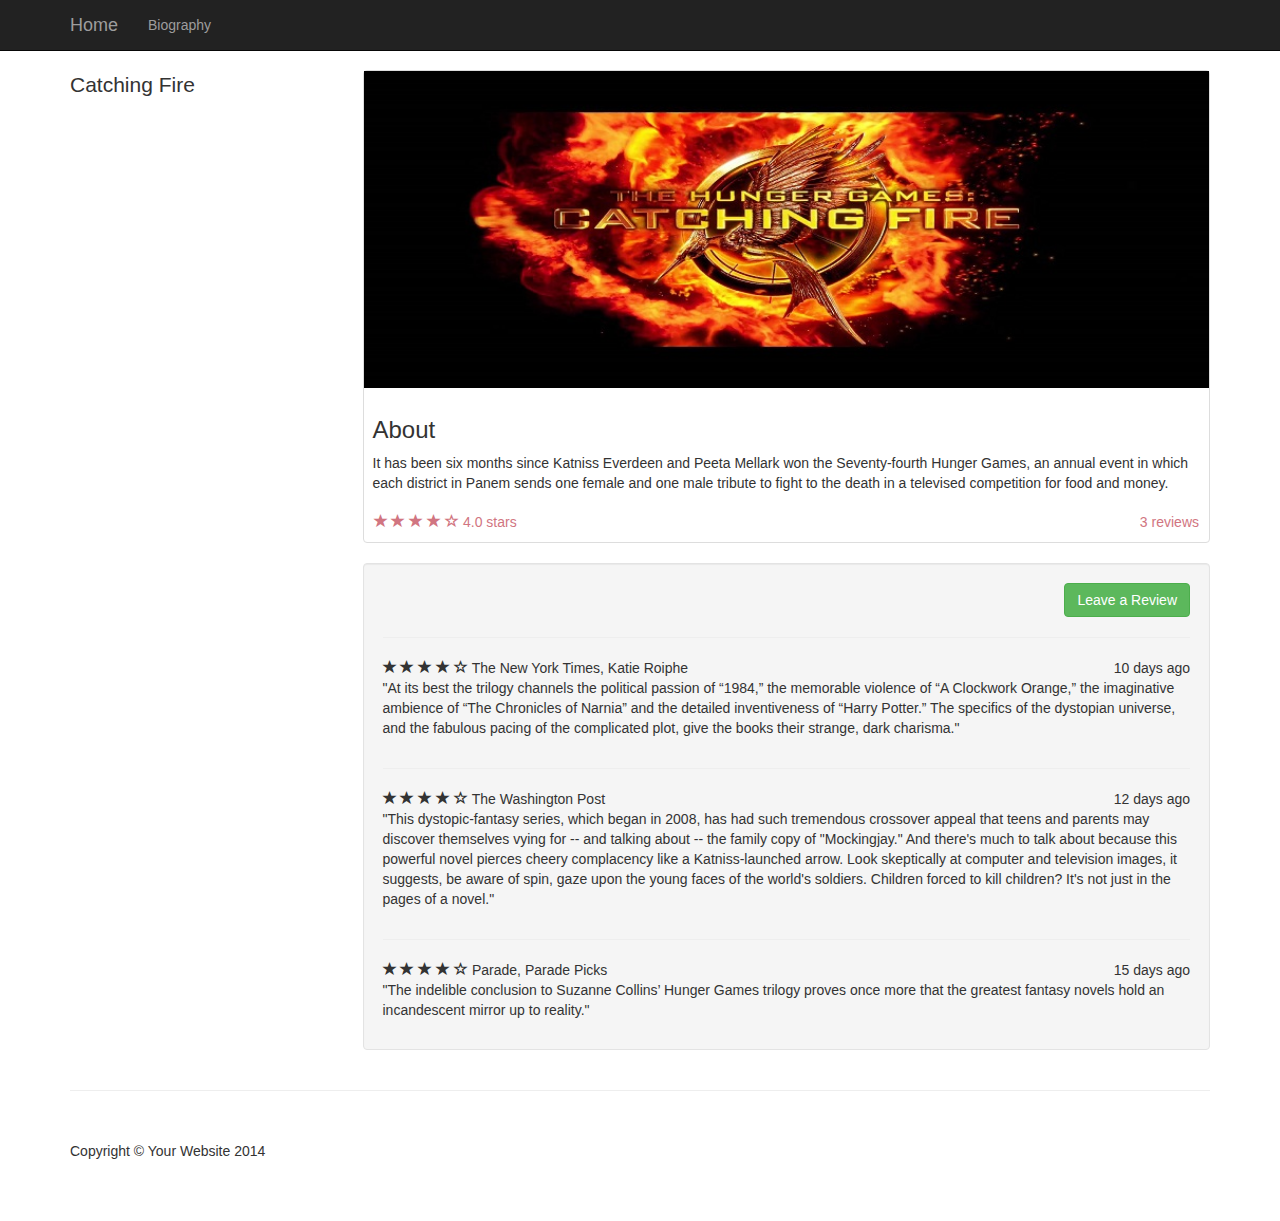
<file: ReviewPage/reviewlinks/Fez.html>
<!DOCTYPE html>
<html lang="en">

<head>

    <meta charset="utf-8">
    <meta http-equiv="X-UA-Compatible" content="IE=edge">
    <meta name="viewport" content="width=device-width, initial-scale=1">
    <meta name="description" content="">
    <meta name="author" content="">

    <title>Catching Fire</title>

    <!-- Bootstrap Core CSS -->
    <link href="../css/bootstrap.min.css" rel="stylesheet">

    <!-- Custom CSS -->
    <link href="../css/shop-item.css" rel="stylesheet">

    <!-- HTML5 Shim and Respond.js IE8 support of HTML5 elements and media queries -->
    <!-- WARNING: Respond.js doesn't work if you view the page via file:// -->
    <!--[if lt IE 9]>
        <script src="https://oss.maxcdn.com/libs/html5shiv/3.7.0/html5shiv.js"></script>
        <script src="https://oss.maxcdn.com/libs/respond.js/1.4.2/respond.min.js"></script>
    <![endif]-->

</head>

<body>

    <!-- Navigation -->
    <nav class="navbar navbar-inverse navbar-fixed-top" role="navigation">
        <div class="container">
            <!-- Brand and toggle get grouped for better mobile display -->
            <div class="navbar-header">
                <button type="button" class="navbar-toggle" data-toggle="collapse" data-target="#bs-example-navbar-collapse-1">
                    <span class="sr-only">Toggle navigation</span>
                    <span class="icon-bar"></span>
                    <span class="icon-bar"></span>
                    <span class="icon-bar"></span>
                </button>
                <a class="navbar-brand" href="../../index.html">Home</a>
            </div>
            <!-- Collect the nav links, forms, and other content for toggling -->
            <div class="collapse navbar-collapse" id="bs-example-navbar-collapse-1">
                <ul class="nav navbar-nav">
                     <li>
                        <a href="../../WebInfo/AboutAndContact.html">Biography</a>
                    </li>
                </ul>
            </div>
            <!-- /.navbar-collapse -->
        </div>
        <!-- /.container -->
    </nav>

    <!-- Page Content -->
    <div class="container">

        <div class="row">

             <div class="col-md-3">
                <p class="lead">Catching Fire</p>
                
            </div>

            <div class="col-md-9">

                <div class="thumbnail">
                    <img class="img-responsive" src="../picture/cfire.jpg" alt="">
                    <div class="caption-full">
                        <h3>About</h3>
                        <p>
						It has been six months since Katniss Everdeen and Peeta Mellark won the Seventy-fourth Hunger Games, an annual event in which each district in Panem sends one female and one male tribute to fight to the death in a televised competition for food and money.
						</p>
                    </div>
                    <div class="ratings">
                        <p class="pull-right">3 reviews</p>
                        <p>
                            <span class="glyphicon glyphicon-star"></span>
                            <span class="glyphicon glyphicon-star"></span>
                            <span class="glyphicon glyphicon-star"></span>
                            <span class="glyphicon glyphicon-star"></span>
                            <span class="glyphicon glyphicon-star-empty"></span>
                            4.0 stars
                        </p>
                    </div>
                </div>

                <div class="well">

                    <div class="text-right">
                        <a class="btn btn-success">Leave a Review</a>
                    </div>

                    <hr>

                    <div class="row">
                        <div class="col-md-12">
                            <span class="glyphicon glyphicon-star"></span>
                            <span class="glyphicon glyphicon-star"></span>
                            <span class="glyphicon glyphicon-star"></span>
                            <span class="glyphicon glyphicon-star"></span>
                            <span class="glyphicon glyphicon-star-empty"></span>
                            The New York Times, Katie Roiphe
                            <span class="pull-right">10 days ago</span>
                            <p>"At its best the trilogy channels the political passion of “1984,” the memorable violence of “A Clockwork Orange,” the imaginative ambience of “The Chronicles of Narnia” and the detailed inventiveness of “Harry Potter.” The specifics of the dystopian universe, and the fabulous pacing of the complicated plot, give the books their strange, dark charisma."</p>
                        </div>
                    </div>

                    <hr>

                    <div class="row">
                        <div class="col-md-12">
                            <span class="glyphicon glyphicon-star"></span>
                            <span class="glyphicon glyphicon-star"></span>
                            <span class="glyphicon glyphicon-star"></span>
                            <span class="glyphicon glyphicon-star"></span>
                            <span class="glyphicon glyphicon-star-empty"></span>
                            The Washington Post
                            <span class="pull-right">12 days ago</span>
                            <p>"This dystopic-fantasy series, which began in 2008, has had such tremendous crossover appeal that teens and parents may discover themselves vying for -- and talking about -- the family copy of "Mockingjay." And there's much to talk about because this powerful novel pierces cheery complacency like a Katniss-launched arrow. Look skeptically at computer and television images, it suggests, be aware of spin, gaze upon the young faces of the world's soldiers. Children forced to kill children? It's not just in the pages of a novel."</p>
                        </div>
                    </div>

                    <hr>

                    <div class="row">
                        <div class="col-md-12">
                            <span class="glyphicon glyphicon-star"></span>
                            <span class="glyphicon glyphicon-star"></span>
                            <span class="glyphicon glyphicon-star"></span>
                            <span class="glyphicon glyphicon-star"></span>
                            <span class="glyphicon glyphicon-star-empty"></span>
                            Parade, Parade Picks
                            <span class="pull-right">15 days ago</span>
                            <p>"The indelible conclusion to Suzanne Collins’ Hunger Games trilogy proves once more that the greatest fantasy novels hold an incandescent mirror up to reality."</p>
                        </div>
                    </div>

                </div>

            </div>

        </div>

    </div>
    <!-- /.container -->

    <div class="container">

        <hr>

        <!-- Footer -->
        <footer>
            <div class="row">
                <div class="col-lg-12">
                    <p>Copyright &copy; Your Website 2014</p>
                </div>
            </div>
        </footer>

    </div>
    <!-- /.container -->

    <!-- jQuery -->
    <script src="../js/jquery.js"></script>

    <!-- Bootstrap Core JavaScript -->
    <script src="../js/bootstrap.min.js"></script>

</body>

</html>
</file>
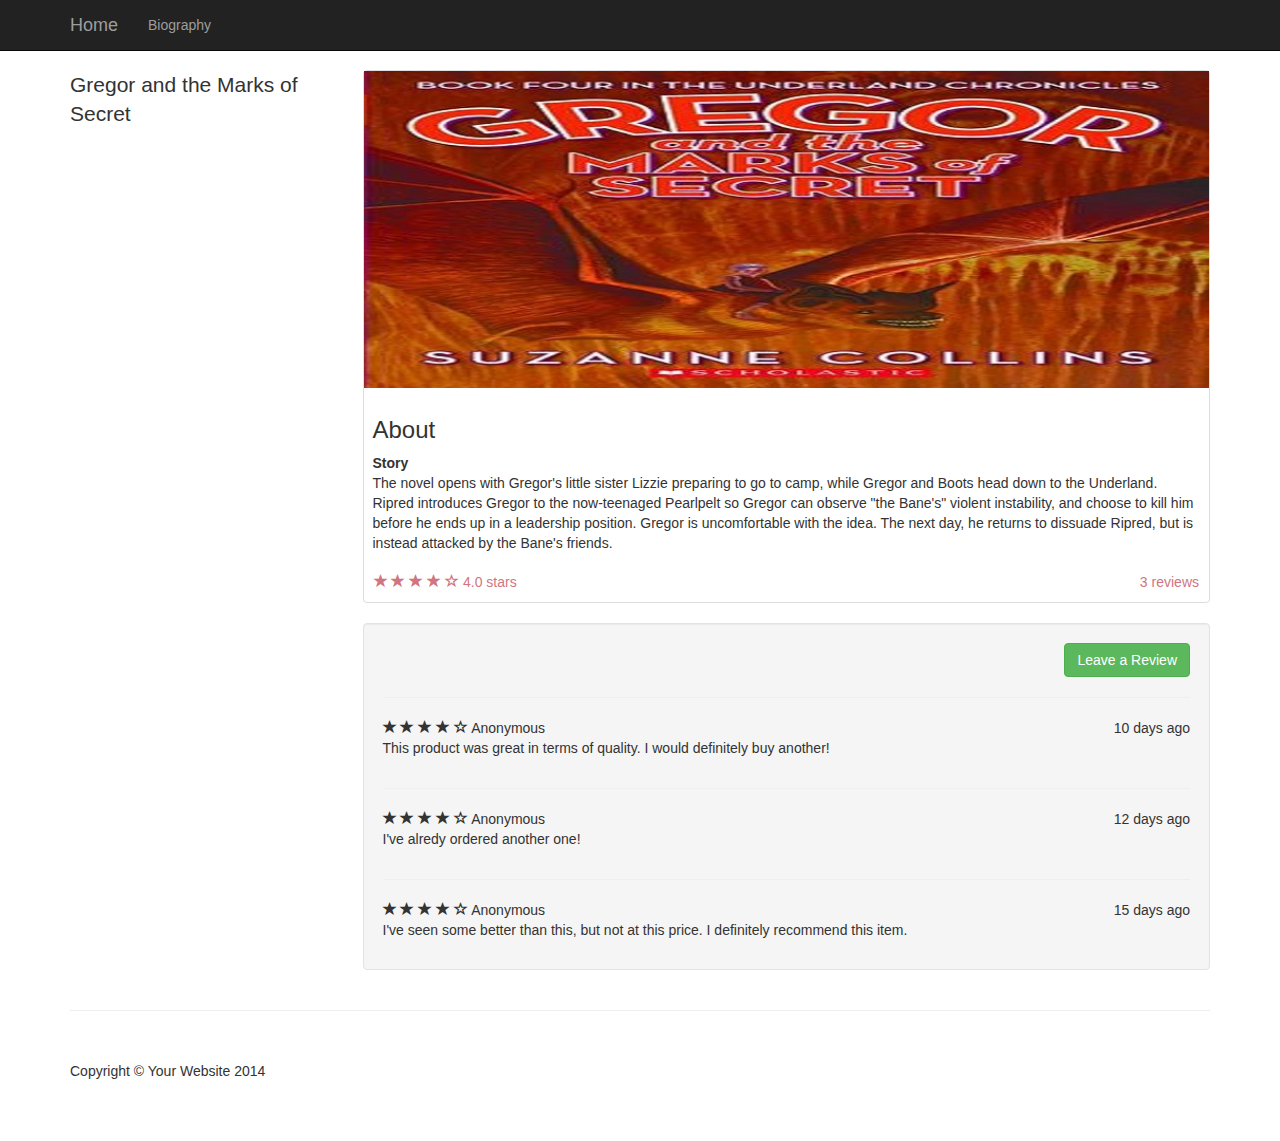
<file: ReviewPage/reviewlinks/Firewatch.html>
<!DOCTYPE html>
<html lang="en">

<head>

    <meta charset="utf-8">
    <meta http-equiv="X-UA-Compatible" content="IE=edge">
    <meta name="viewport" content="width=device-width, initial-scale=1">
    <meta name="description" content="">
    <meta name="author" content="">

    <title>Gregor and the Marks of Secret</title>

    <!-- Bootstrap Core CSS -->
    <link href="../css/bootstrap.min.css" rel="stylesheet">

    <!-- Custom CSS -->
    <link href="../css/shop-item.css" rel="stylesheet">

    <!-- HTML5 Shim and Respond.js IE8 support of HTML5 elements and media queries -->
    <!-- WARNING: Respond.js doesn't work if you view the page via file:// -->
    <!--[if lt IE 9]>
        <script src="https://oss.maxcdn.com/libs/html5shiv/3.7.0/html5shiv.js"></script>
        <script src="https://oss.maxcdn.com/libs/respond.js/1.4.2/respond.min.js"></script>
    <![endif]-->

</head>

<body>

    <!-- Navigation -->
    <nav class="navbar navbar-inverse navbar-fixed-top" role="navigation">
        <div class="container">
            <!-- Brand and toggle get grouped for better mobile display -->
            <div class="navbar-header">
                <button type="button" class="navbar-toggle" data-toggle="collapse" data-target="#bs-example-navbar-collapse-1">
                    <span class="sr-only">Toggle navigation</span>
                    <span class="icon-bar"></span>
                    <span class="icon-bar"></span>
                    <span class="icon-bar"></span>
                </button>
                <a class="navbar-brand" href="../../index.html">Home</a>
            </div>
            <!-- Collect the nav links, forms, and other content for toggling -->
            <div class="collapse navbar-collapse" id="bs-example-navbar-collapse-1">
                <ul class="nav navbar-nav">
                     <li>
                        <a href="../../WebInfo/AboutAndContact.html">Biography</a>
                    </li>
                </ul>
            </div>
            <!-- /.navbar-collapse -->
        </div>
        <!-- /.container -->
    </nav>

    <!-- Page Content -->
    <div class="container">

        <div class="row">

            <div class="col-md-3">
                <p class="lead">Gregor and the Marks of Secret</p>
             
            </div>

            <div class="col-md-9">

                <div class="thumbnail">
                    <img class="img-responsive" src="../picture/greg4.jpg" alt="">
                    <div class="caption-full">
                        <h3>About</h3>
                        <p>
						<strong>Story</strong></br> 
						The novel opens with Gregor's little sister Lizzie preparing to go to camp, while Gregor and Boots head down to the Underland. Ripred introduces Gregor to the now-teenaged Pearlpelt so Gregor can observe "the Bane's" violent instability, and choose to kill him before he ends up in a leadership position. Gregor is uncomfortable with the idea. The next day, he returns to dissuade Ripred, but is instead attacked by the Bane's friends.
						</p>
                    </div>
                    <div class="ratings">
                        <p class="pull-right">3 reviews</p>
                        <p>
                            <span class="glyphicon glyphicon-star"></span>
                            <span class="glyphicon glyphicon-star"></span>
                            <span class="glyphicon glyphicon-star"></span>
                            <span class="glyphicon glyphicon-star"></span>
                            <span class="glyphicon glyphicon-star-empty"></span>
                            4.0 stars
                        </p>
                    </div>
                </div>

                <div class="well">

                    <div class="text-right">
                        <a class="btn btn-success">Leave a Review</a>
                    </div>

                    <hr>

                    <div class="row">
                        <div class="col-md-12">
                            <span class="glyphicon glyphicon-star"></span>
                            <span class="glyphicon glyphicon-star"></span>
                            <span class="glyphicon glyphicon-star"></span>
                            <span class="glyphicon glyphicon-star"></span>
                            <span class="glyphicon glyphicon-star-empty"></span>
                            Anonymous
                            <span class="pull-right">10 days ago</span>
                            <p>This product was great in terms of quality. I would definitely buy another!</p>
                        </div>
                    </div>

                    <hr>

                    <div class="row">
                        <div class="col-md-12">
                            <span class="glyphicon glyphicon-star"></span>
                            <span class="glyphicon glyphicon-star"></span>
                            <span class="glyphicon glyphicon-star"></span>
                            <span class="glyphicon glyphicon-star"></span>
                            <span class="glyphicon glyphicon-star-empty"></span>
                            Anonymous
                            <span class="pull-right">12 days ago</span>
                            <p>I've alredy ordered another one!</p>
                        </div>
                    </div>

                    <hr>

                    <div class="row">
                        <div class="col-md-12">
                            <span class="glyphicon glyphicon-star"></span>
                            <span class="glyphicon glyphicon-star"></span>
                            <span class="glyphicon glyphicon-star"></span>
                            <span class="glyphicon glyphicon-star"></span>
                            <span class="glyphicon glyphicon-star-empty"></span>
                            Anonymous
                            <span class="pull-right">15 days ago</span>
                            <p>I've seen some better than this, but not at this price. I definitely recommend this item.</p>
                        </div>
                    </div>

                </div>

            </div>

        </div>

    </div>
    <!-- /.container -->

    <div class="container">

        <hr>

        <!-- Footer -->
        <footer>
            <div class="row">
                <div class="col-lg-12">
                    <p>Copyright &copy; Your Website 2014</p>
                </div>
            </div>
        </footer>

    </div>
    <!-- /.container -->

    <!-- jQuery -->
    <script src="../js/jquery.js"></script>

    <!-- Bootstrap Core JavaScript -->
    <script src="../js/bootstrap.min.js"></script>

</body>

</html>
</file>
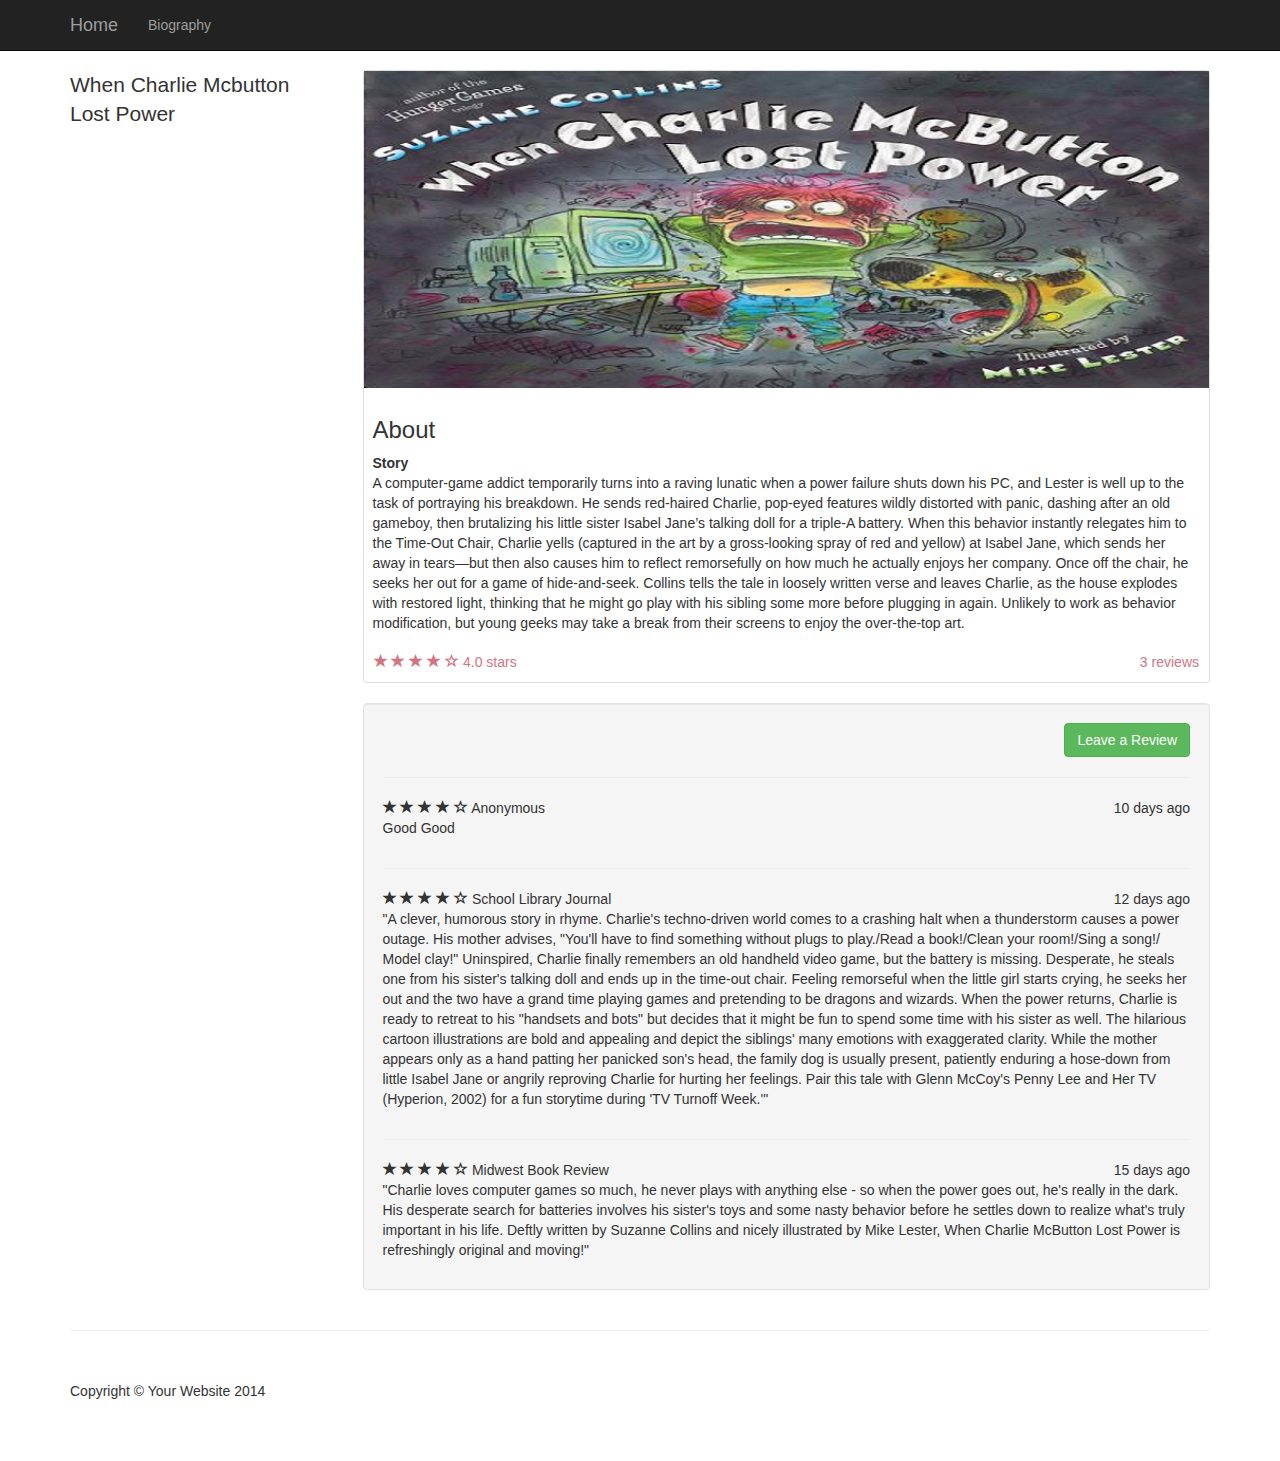
<file: ReviewPage/reviewlinks/NightInTheWoods.html>
<!DOCTYPE html>
<html lang="en">

<head>

    <meta charset="utf-8">
    <meta http-equiv="X-UA-Compatible" content="IE=edge">
    <meta name="viewport" content="width=device-width, initial-scale=1">
    <meta name="description" content="">
    <meta name="author" content="">

    <title>When Charlie Mcbutton Lost Power</title>

    <!-- Bootstrap Core CSS -->
    <link href="../css/bootstrap.min.css" rel="stylesheet">

    <!-- Custom CSS -->
    <link href="../css/shop-item.css" rel="stylesheet">

    <!-- HTML5 Shim and Respond.js IE8 support of HTML5 elements and media queries -->
    <!-- WARNING: Respond.js doesn't work if you view the page via file:// -->
    <!--[if lt IE 9]>
        <script src="https://oss.maxcdn.com/libs/html5shiv/3.7.0/html5shiv.js"></script>
        <script src="https://oss.maxcdn.com/libs/respond.js/1.4.2/respond.min.js"></script>
    <![endif]-->

</head>

<body>

    <!-- Navigation -->
    <nav class="navbar navbar-inverse navbar-fixed-top" role="navigation">
        <div class="container">
            <!-- Brand and toggle get grouped for better mobile display -->
            <div class="navbar-header">
                <button type="button" class="navbar-toggle" data-toggle="collapse" data-target="#bs-example-navbar-collapse-1">
                    <span class="sr-only">Toggle navigation</span>
                    <span class="icon-bar"></span>
                    <span class="icon-bar"></span>
                    <span class="icon-bar"></span>
                </button>
                <a class="navbar-brand" href="../../index.html">Home</a>
            </div>
            <!-- Collect the nav links, forms, and other content for toggling -->
            <div class="collapse navbar-collapse" id="bs-example-navbar-collapse-1">
                <ul class="nav navbar-nav">
                     <li>
                        <a href="../../WebInfo/AboutAndContact.html">Biography</a>
                    </li>
                </ul>
            </div>
            <!-- /.navbar-collapse -->
        </div>
        <!-- /.container -->
    </nav>

    <!-- Page Content -->
    <div class="container">

        <div class="row">

            <div class="col-md-3">
                <p class="lead">When Charlie Mcbutton Lost Power</p>
                
            </div>

            <div class="col-md-9">

                <div class="thumbnail">
                    <img class="img-responsive" src="../picture/char.jpg" alt="">
                    <div class="caption-full">
                        <h3>About</h3>
                        <p>
						<strong>Story</strong></br> 
						A computer-game addict temporarily turns into a raving lunatic when a power failure shuts down his PC, and Lester is well up to the task of portraying his breakdown. He sends red-haired Charlie, pop-eyed features wildly distorted with panic, dashing after an old gameboy, then brutalizing his little sister Isabel Jane’s talking doll for a triple-A battery. When this behavior instantly relegates him to the Time-Out Chair, Charlie yells (captured in the art by a gross-looking spray of red and yellow) at Isabel Jane, which sends her away in tears—but then also causes him to reflect remorsefully on how much he actually enjoys her company. Once off the chair, he seeks her out for a game of hide-and-seek. Collins tells the tale in loosely written verse and leaves Charlie, as the house explodes with restored light, thinking that he might go play with his sibling some more before plugging in again. Unlikely to work as behavior modification, but young geeks may take a break from their screens to enjoy the over-the-top art. 
						</p>
                    </div>
                    <div class="ratings">
                        <p class="pull-right">3 reviews</p>
                        <p>
                            <span class="glyphicon glyphicon-star"></span>
                            <span class="glyphicon glyphicon-star"></span>
                            <span class="glyphicon glyphicon-star"></span>
                            <span class="glyphicon glyphicon-star"></span>
                            <span class="glyphicon glyphicon-star-empty"></span>
                            4.0 stars
                        </p>
                    </div>
                </div>

                <div class="well">

                    <div class="text-right">
                        <a class="btn btn-success">Leave a Review</a>
                    </div>

                    <hr>

                    <div class="row">
                        <div class="col-md-12">
                            <span class="glyphicon glyphicon-star"></span>
                            <span class="glyphicon glyphicon-star"></span>
                            <span class="glyphicon glyphicon-star"></span>
                            <span class="glyphicon glyphicon-star"></span>
                            <span class="glyphicon glyphicon-star-empty"></span>
                            Anonymous
                            <span class="pull-right">10 days ago</span>
                            <p>Good Good</p>
                        </div>
                    </div>

                    <hr>

                    <div class="row">
                        <div class="col-md-12">
                            <span class="glyphicon glyphicon-star"></span>
                            <span class="glyphicon glyphicon-star"></span>
                            <span class="glyphicon glyphicon-star"></span>
                            <span class="glyphicon glyphicon-star"></span>
                            <span class="glyphicon glyphicon-star-empty"></span>
                            School Library Journal
                            <span class="pull-right">12 days ago</span>
                            <p>"A clever, humorous story in rhyme. Charlie's techno-driven world comes to a crashing halt when a thunderstorm causes a power outage. His mother advises, "You'll have to find something without plugs to play./​Read a book!/​Clean your room!/​Sing a song!/​Model clay!" Uninspired, Charlie finally remembers an old handheld video game, but the battery is missing. Desperate, he steals one from his sister's talking doll and ends up in the time-out chair. Feeling remorseful when the little girl starts crying, he seeks her out and the two have a grand time playing games and pretending to be dragons and wizards. When the power returns, Charlie is ready to retreat to his "handsets and bots" but decides that it might be fun to spend some time with his sister as well. The hilarious cartoon illustrations are bold and appealing and depict the siblings' many emotions with exaggerated clarity. While the mother appears only as a hand patting her panicked son's head, the family dog is usually present, patiently enduring a hose-down from little Isabel Jane or angrily reproving Charlie for hurting her feelings. Pair this tale with Glenn McCoy's Penny Lee and Her TV (Hyperion, 2002) for a fun storytime during 'TV Turnoff Week.'"</p>
                        </div>
                    </div>

                    <hr>

                    <div class="row">
                        <div class="col-md-12">
                            <span class="glyphicon glyphicon-star"></span>
                            <span class="glyphicon glyphicon-star"></span>
                            <span class="glyphicon glyphicon-star"></span>
                            <span class="glyphicon glyphicon-star"></span>
                            <span class="glyphicon glyphicon-star-empty"></span>
                            Midwest Book Review
                            <span class="pull-right">15 days ago</span>
                            <p>"Charlie loves computer games so much, he never plays with anything else - so when the power goes out, he's really in the dark. His desperate search for batteries involves his sister's toys and some nasty behavior before he settles down to realize what's truly important in his life. Deftly written by Suzanne Collins and nicely illustrated by Mike Lester, When Charlie McButton Lost Power is refreshingly original and moving!"</p>
                        </div>
                    </div>

                </div>

            </div>

        </div>

    </div>
    <!-- /.container -->

    <div class="container">

        <hr>

        <!-- Footer -->
        <footer>
            <div class="row">
                <div class="col-lg-12">
                    <p>Copyright &copy; Your Website 2014</p>
                </div>
            </div>
        </footer>

    </div>
    <!-- /.container -->

    <!-- jQuery -->
    <script src="../js/jquery.js"></script>

    <!-- Bootstrap Core JavaScript -->
    <script src="../js/bootstrap.min.js"></script>

</body>

</html>
</file>
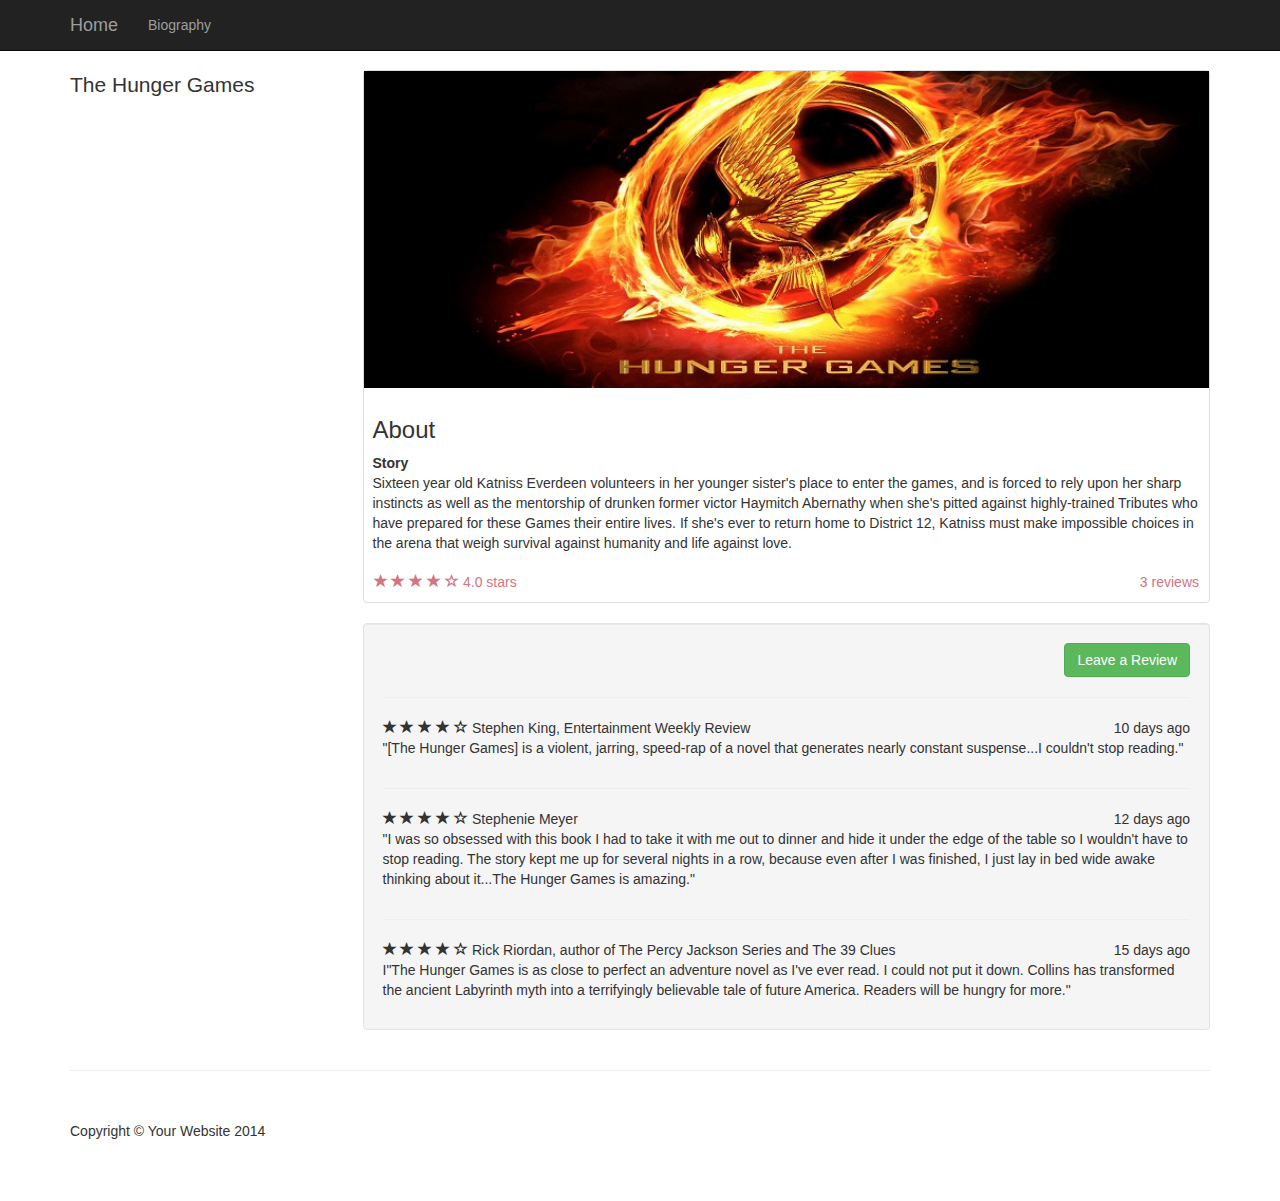
<file: ReviewPage/reviewlinks/SuperMeatBoy.html>
<!DOCTYPE html>
<html lang="en">

<head>

    <meta charset="utf-8">
    <meta http-equiv="X-UA-Compatible" content="IE=edge">
    <meta name="viewport" content="width=device-width, initial-scale=1">
    <meta name="description" content="">
    <meta name="author" content="">

    <title>The Hunger Games</title>

    <!-- Bootstrap Core CSS -->
    <link href="../css/bootstrap.min.css" rel="stylesheet">

    <!-- Custom CSS -->
    <link href="../css/shop-item.css" rel="stylesheet">

    <!-- HTML5 Shim and Respond.js IE8 support of HTML5 elements and media queries -->
    <!-- WARNING: Respond.js doesn't work if you view the page via file:// -->
    <!--[if lt IE 9]>
        <script src="https://oss.maxcdn.com/libs/html5shiv/3.7.0/html5shiv.js"></script>
        <script src="https://oss.maxcdn.com/libs/respond.js/1.4.2/respond.min.js"></script>
    <![endif]-->

</head>

<body>

    <!-- Navigation -->
    <nav class="navbar navbar-inverse navbar-fixed-top" role="navigation">
        <div class="container">
            <!-- Brand and toggle get grouped for better mobile display -->
            <div class="navbar-header">
                <button type="button" class="navbar-toggle" data-toggle="collapse" data-target="#bs-example-navbar-collapse-1">
                    <span class="sr-only">Toggle navigation</span>
                    <span class="icon-bar"></span>
                    <span class="icon-bar"></span>
                    <span class="icon-bar"></span>
                </button>
                <a class="navbar-brand" href="../../index.html">Home</a>
            </div>
            <!-- Collect the nav links, forms, and other content for toggling -->
            <div class="collapse navbar-collapse" id="bs-example-navbar-collapse-1">
                <ul class="nav navbar-nav">
                     <li>
                        <a href="../../WebInfo/AboutAndContact.html">Biography</a>
                    </li>
                </ul>
            </div>
            <!-- /.navbar-collapse -->
        </div>
        <!-- /.container -->
    </nav>

    <!-- Page Content -->
    <div class="container">

        <div class="row">

            <div class="col-md-3">
                <p class="lead">The Hunger Games</p>
            </div>

            <div class="col-md-9">

                <div class="thumbnail">
                    <img class="img-responsive" src="../picture/hgames.jpg" alt="">
                    <div class="caption-full">
                        <h3>About</h3>
                         <p>
						<strong>Story</strong></br> 
						Sixteen year old Katniss Everdeen volunteers in her younger sister's place to enter the games, and is forced to rely upon her sharp instincts as well as the mentorship of drunken former victor Haymitch Abernathy when she's pitted against highly-trained Tributes who have prepared for these Games their entire lives. If she's ever to return home to District 12, Katniss must make impossible choices in the arena that weigh survival against humanity and life against love.
						<p>
						
						</p>
                    </div>
                    <div class="ratings">
                        <p class="pull-right">3 reviews</p>
                        <p>
                            <span class="glyphicon glyphicon-star"></span>
                            <span class="glyphicon glyphicon-star"></span>
                            <span class="glyphicon glyphicon-star"></span>
                            <span class="glyphicon glyphicon-star"></span>
                            <span class="glyphicon glyphicon-star-empty"></span>
                            4.0 stars
                        </p>
                    </div>
                </div>

                <div class="well">

                    <div class="text-right">
                        <a class="btn btn-success">Leave a Review</a>
                    </div>

                    <hr>

                    <div class="row">
                        <div class="col-md-12">
                            <span class="glyphicon glyphicon-star"></span>
                            <span class="glyphicon glyphicon-star"></span>
                            <span class="glyphicon glyphicon-star"></span>
                            <span class="glyphicon glyphicon-star"></span>
                            <span class="glyphicon glyphicon-star-empty"></span>
                            Stephen King, Entertainment Weekly Review
                            <span class="pull-right">10 days ago</span>
                            <p>"[The Hunger Games] is a violent, jarring, speed-rap of a novel that generates nearly constant suspense...I couldn't stop reading."</p>
                        </div>
                    </div>

                    <hr>

                    <div class="row">
                        <div class="col-md-12">
                            <span class="glyphicon glyphicon-star"></span>
                            <span class="glyphicon glyphicon-star"></span>
                            <span class="glyphicon glyphicon-star"></span>
                            <span class="glyphicon glyphicon-star"></span>
                            <span class="glyphicon glyphicon-star-empty"></span>
                            Stephenie Meyer
                            <span class="pull-right">12 days ago</span>
                            <p>"I was so obsessed with this book I had to take it with me out to dinner and hide it under the edge of the table so I wouldn't have to stop reading. The story kept me up for several nights in a row, because even after I was finished, I just lay in bed wide awake thinking about it...The Hunger Games is amazing."</p>
                        </div>
                    </div>

                    <hr>

                    <div class="row">
                        <div class="col-md-12">
                            <span class="glyphicon glyphicon-star"></span>
                            <span class="glyphicon glyphicon-star"></span>
                            <span class="glyphicon glyphicon-star"></span>
                            <span class="glyphicon glyphicon-star"></span>
                            <span class="glyphicon glyphicon-star-empty"></span>
                            Rick Riordan, author of The Percy Jackson Series and The 39 Clues
                            <span class="pull-right">15 days ago</span>
                            <p>I"The Hunger Games is as close to perfect an adventure novel as I've ever read. I could not put it down. Collins has transformed the ancient Labyrinth myth into a terrifyingly believable tale of future America. Readers will be hungry for more."</p>
                        </div>
                    </div>

                </div>

            </div>

        </div>

    </div>
    <!-- /.container -->

    <div class="container">

        <hr>

        <!-- Footer -->
        <footer>
            <div class="row">
                <div class="col-lg-12">
                    <p>Copyright &copy; Your Website 2014</p>
                </div>
            </div>
        </footer>

    </div>
    <!-- /.container -->

    <!-- jQuery -->
    <script src="../js/jquery.js"></script>

    <!-- Bootstrap Core JavaScript -->
    <script src="../js/bootstrap.min.js"></script>

</body>

</html>
</file>
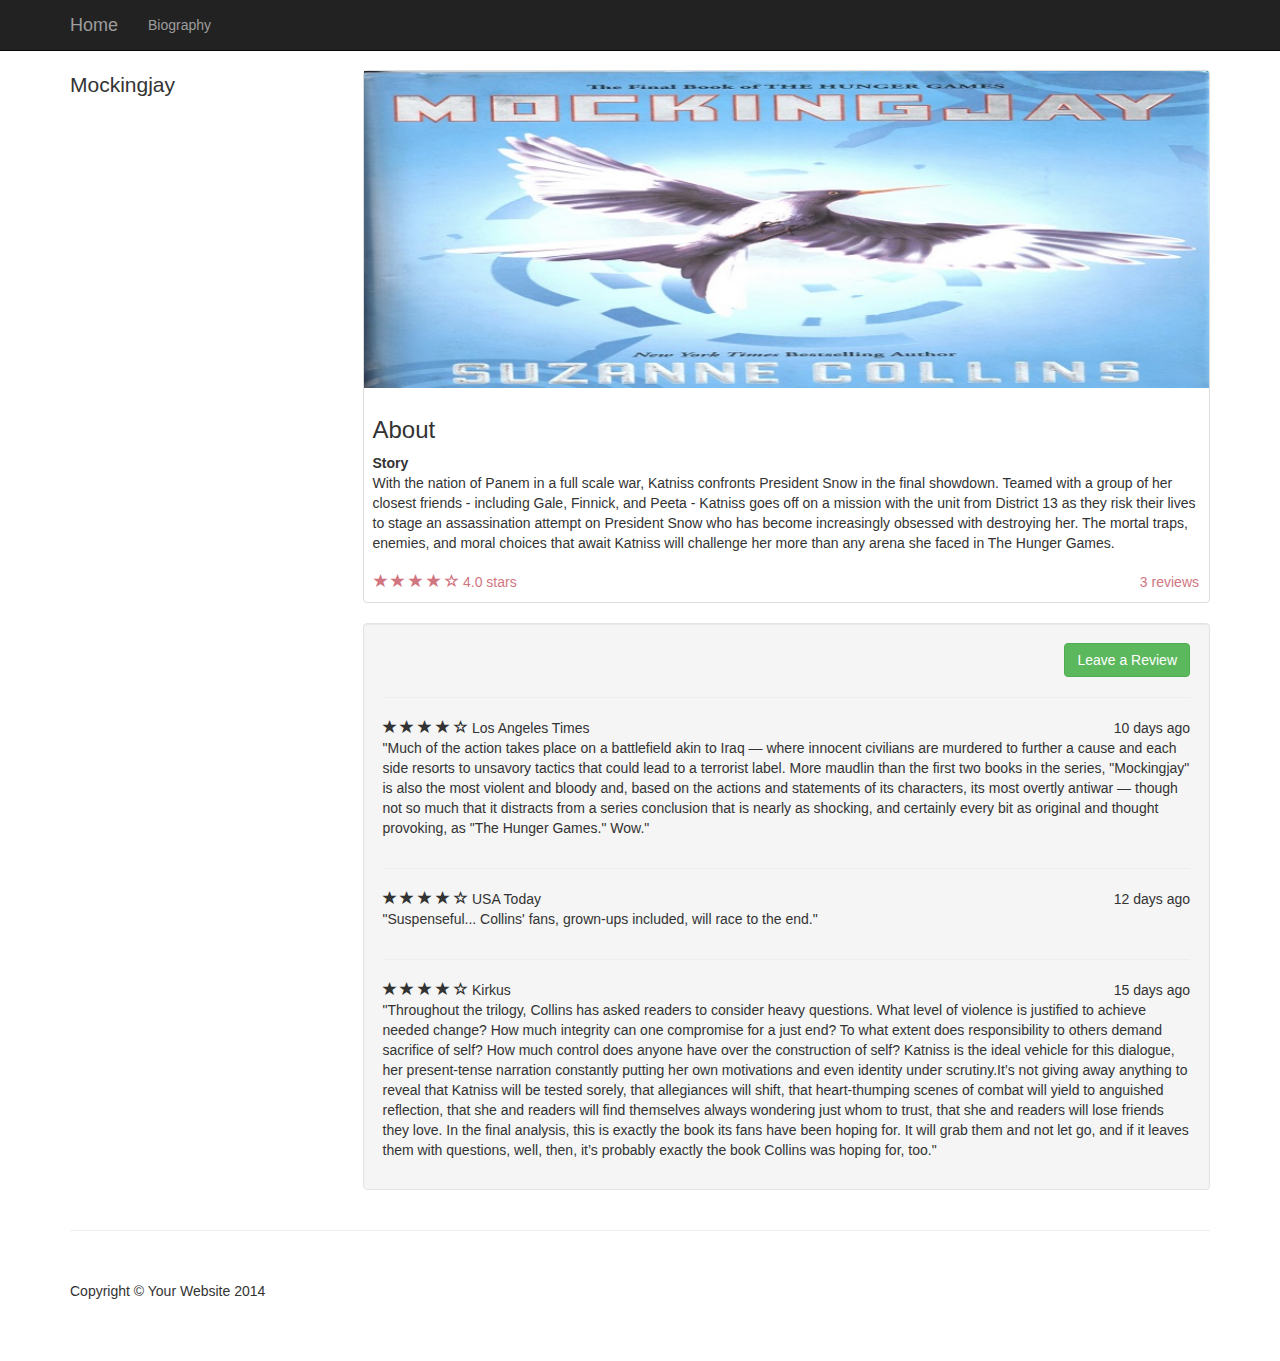
<file: ReviewPage/reviewlinks/ThisWarOfMine.html>
<!DOCTYPE html>
<html lang="en">

<head>

    <meta charset="utf-8">
    <meta http-equiv="X-UA-Compatible" content="IE=edge">
    <meta name="viewport" content="width=device-width, initial-scale=1">
    <meta name="description" content="">
    <meta name="author" content="">

    <title>Mockingjay</title>

    <!-- Bootstrap Core CSS -->
    <link href="../css/bootstrap.min.css" rel="stylesheet">

    <!-- Custom CSS -->
    <link href="../css/shop-item.css" rel="stylesheet">

    <!-- HTML5 Shim and Respond.js IE8 support of HTML5 elements and media queries -->
    <!-- WARNING: Respond.js doesn't work if you view the page via file:// -->
    <!--[if lt IE 9]>
        <script src="https://oss.maxcdn.com/libs/html5shiv/3.7.0/html5shiv.js"></script>
        <script src="https://oss.maxcdn.com/libs/respond.js/1.4.2/respond.min.js"></script>
    <![endif]-->

</head>

<body>

    <!-- Navigation -->
    <nav class="navbar navbar-inverse navbar-fixed-top" role="navigation">
        <div class="container">
            <!-- Brand and toggle get grouped for better mobile display -->
            <div class="navbar-header">
                <button type="button" class="navbar-toggle" data-toggle="collapse" data-target="#bs-example-navbar-collapse-1">
                    <span class="sr-only">Toggle navigation</span>
                    <span class="icon-bar"></span>
                    <span class="icon-bar"></span>
                    <span class="icon-bar"></span>
                </button>
                <a class="navbar-brand" href="../../index.html">Home</a>
            </div>
            <!-- Collect the nav links, forms, and other content for toggling -->
            <div class="collapse navbar-collapse" id="bs-example-navbar-collapse-1">
                <ul class="nav navbar-nav">
                     <li>
                        <a href="../../WebInfo/AboutAndContact.html">Biography</a>
                    </li>
                </ul>
            </div>
            <!-- /.navbar-collapse -->
        </div>
        <!-- /.container -->
    </nav>

    <!-- Page Content -->
    <div class="container">

        <div class="row">

           <div class="col-md-3">
                <p class="lead">Mockingjay</p>
                
            </div>

            <div class="col-md-9">

                <div class="thumbnail">
                    <img class="img-responsive" src="../picture/mjay.jpg" alt="">
                    <div class="caption-full">
                        <h3>About</h3>
                         <p>
						<strong>Story</strong></br> 
						With the nation of Panem in a full scale war, Katniss confronts President Snow in the final showdown. Teamed with a group of her closest friends - including Gale, Finnick, and Peeta - Katniss goes off on a mission with the unit from District 13 as they risk their lives to stage an assassination attempt on President Snow who has become increasingly obsessed with destroying her. The mortal traps, enemies, and moral choices that await Katniss will challenge her more than any arena she faced in The Hunger Games.
						</p>
                    </div>
                    <div class="ratings">
                        <p class="pull-right">3 reviews</p>
                        <p>
                            <span class="glyphicon glyphicon-star"></span>
                            <span class="glyphicon glyphicon-star"></span>
                            <span class="glyphicon glyphicon-star"></span>
                            <span class="glyphicon glyphicon-star"></span>
                            <span class="glyphicon glyphicon-star-empty"></span>
                            4.0 stars
                        </p>
                    </div>
                </div>

                <div class="well">

                    <div class="text-right">
                        <a class="btn btn-success">Leave a Review</a>
                    </div>

                    <hr>

                    <div class="row">
                        <div class="col-md-12">
                            <span class="glyphicon glyphicon-star"></span>
                            <span class="glyphicon glyphicon-star"></span>
                            <span class="glyphicon glyphicon-star"></span>
                            <span class="glyphicon glyphicon-star"></span>
                            <span class="glyphicon glyphicon-star-empty"></span>
                            Los Angeles Times
                            <span class="pull-right">10 days ago</span>
                            <p>"Much of the action takes place on a battlefield akin to Iraq — where innocent civilians are murdered to further a cause and each side resorts to unsavory tactics that could lead to a terrorist label. More maudlin than the first two books in the series, "Mockingjay" is also the most violent and bloody and, based on the actions and statements of its characters, its most overtly antiwar — though not so much that it distracts from a series conclusion that is nearly as shocking, and certainly every bit as original and thought provoking, as "The Hunger Games." Wow."</p>
                        </div>
                    </div>

                    <hr>

                    <div class="row">
                        <div class="col-md-12">
                            <span class="glyphicon glyphicon-star"></span>
                            <span class="glyphicon glyphicon-star"></span>
                            <span class="glyphicon glyphicon-star"></span>
                            <span class="glyphicon glyphicon-star"></span>
                            <span class="glyphicon glyphicon-star-empty"></span>
                            USA Today
                            <span class="pull-right">12 days ago</span>
                            <p>"Suspenseful... Collins' fans, grown-ups included, will race to the end."</p>
                        </div>
                    </div>

                    <hr>

                    <div class="row">
                        <div class="col-md-12">
                            <span class="glyphicon glyphicon-star"></span>
                            <span class="glyphicon glyphicon-star"></span>
                            <span class="glyphicon glyphicon-star"></span>
                            <span class="glyphicon glyphicon-star"></span>
                            <span class="glyphicon glyphicon-star-empty"></span>
                            Kirkus
                            <span class="pull-right">15 days ago</span>
                            <p>"Throughout the trilogy, Collins has asked readers to consider heavy questions. What level of violence is justified to achieve needed change? How much integrity can one compromise for a just end? To what extent does responsibility to others demand sacrifice of self? How much control does anyone have over the construction of self? Katniss is the ideal vehicle for this dialogue, her present-tense narration constantly putting her own motivations and even identity under scrutiny.It’s not giving away anything to reveal that Katniss will be tested sorely, that allegiances will shift, that heart-thumping scenes of combat will yield to anguished reflection, that she and readers will find themselves always wondering just whom to trust, that she and readers will lose friends they love. In the final analysis, this is exactly the book its fans have been hoping for. It will grab them and not let go, and if it leaves them with questions, well, then, it’s probably exactly the book Collins was hoping for, too."
							</p>
							
                        </div>
                    </div>

                </div>

            </div>

        </div>

    </div>
    <!-- /.container -->

    <div class="container">

        <hr>

        <!-- Footer -->
        <footer>
            <div class="row">
                <div class="col-lg-12">
                    <p>Copyright &copy; Your Website 2014</p>
                </div>
            </div>
        </footer>

    </div>
    <!-- /.container -->

    <!-- jQuery -->
    <script src="../js/jquery.js"></script>

    <!-- Bootstrap Core JavaScript -->
    <script src="../js/bootstrap.min.js"></script>

</body>

</html>
</file>
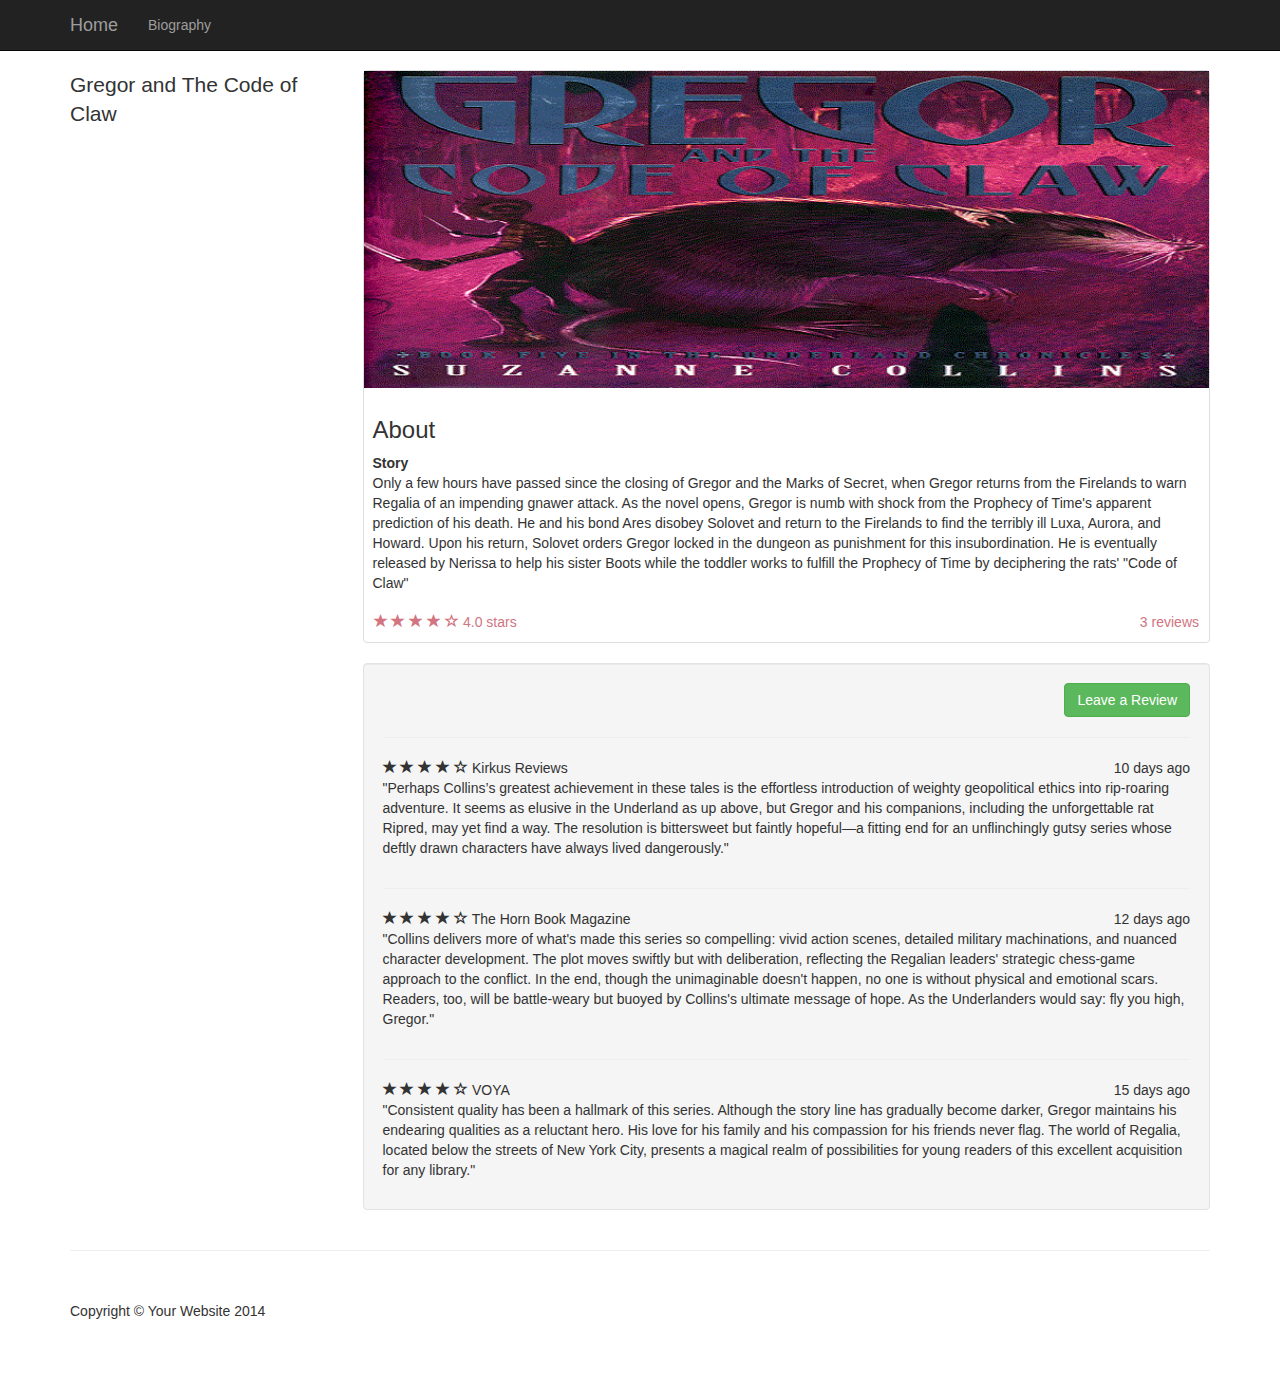
<file: ReviewPage/reviewlinks/ToTheMoon.html>
<!DOCTYPE html>
<html lang="en">

<head>

    <meta charset="utf-8">
    <meta http-equiv="X-UA-Compatible" content="IE=edge">
    <meta name="viewport" content="width=device-width, initial-scale=1">
    <meta name="description" content="">
    <meta name="author" content="">

    <title>Gregor and The Code of Claw</title>

    <!-- Bootstrap Core CSS -->
    <link href="../css/bootstrap.min.css" rel="stylesheet">

    <!-- Custom CSS -->
    <link href="../css/shop-item.css" rel="stylesheet">

    <!-- HTML5 Shim and Respond.js IE8 support of HTML5 elements and media queries -->
    <!-- WARNING: Respond.js doesn't work if you view the page via file:// -->
    <!--[if lt IE 9]>
        <script src="https://oss.maxcdn.com/libs/html5shiv/3.7.0/html5shiv.js"></script>
        <script src="https://oss.maxcdn.com/libs/respond.js/1.4.2/respond.min.js"></script>
    <![endif]-->

</head>

<body>

    <!-- Navigation -->
    <nav class="navbar navbar-inverse navbar-fixed-top" role="navigation">
        <div class="container">
            <!-- Brand and toggle get grouped for better mobile display -->
            <div class="navbar-header">
                <button type="button" class="navbar-toggle" data-toggle="collapse" data-target="#bs-example-navbar-collapse-1">
                    <span class="sr-only">Toggle navigation</span>
                    <span class="icon-bar"></span>
                    <span class="icon-bar"></span>
                    <span class="icon-bar"></span>
                </button>
                <a class="navbar-brand" href="../../index.html">Home</a>
            </div>
            <!-- Collect the nav links, forms, and other content for toggling -->
            <div class="collapse navbar-collapse" id="bs-example-navbar-collapse-1">
                <ul class="nav navbar-nav">
                     <li>
                        <a href="../../WebInfo/AboutAndContact.html">Biography</a>
                    </li>
                </ul>
            </div>
            <!-- /.navbar-collapse -->
        </div>
        <!-- /.container -->
    </nav>

    <!-- Page Content -->
    <div class="container">

        <div class="row">

           <div class="col-md-3">
                <p class="lead">Gregor and The Code of Claw</p>
                
            </div>

            <div class="col-md-9">

                <div class="thumbnail">
                    <img class="img-responsive" src="../picture/greg5.gif" alt="">
                    <div class="caption-full">
                        <h3>About</h3>
                         <p>
						<strong>Story</strong></br> 
						Only a few hours have passed since the closing of Gregor and the Marks of Secret, when Gregor returns from the Firelands to warn Regalia of an impending gnawer attack. As the novel opens, Gregor is numb with shock from the Prophecy of Time's apparent prediction of his death. He and his bond Ares disobey Solovet and return to the Firelands to find the terribly ill Luxa, Aurora, and Howard. Upon his return, Solovet orders Gregor locked in the dungeon as punishment for this insubordination. He is eventually released by Nerissa to help his sister Boots while the toddler works to fulfill the Prophecy of Time by deciphering the rats' "Code of Claw"
						</p>
                    </div>
                    <div class="ratings">
                        <p class="pull-right">3 reviews</p>
                        <p>
                            <span class="glyphicon glyphicon-star"></span>
                            <span class="glyphicon glyphicon-star"></span>
                            <span class="glyphicon glyphicon-star"></span>
                            <span class="glyphicon glyphicon-star"></span>
                            <span class="glyphicon glyphicon-star-empty"></span>
                            4.0 stars
                        </p>
                    </div>
                </div>

                <div class="well">

                    <div class="text-right">
                        <a class="btn btn-success">Leave a Review</a>
                    </div>

                    <hr>

                    <div class="row">
                        <div class="col-md-12">
                            <span class="glyphicon glyphicon-star"></span>
                            <span class="glyphicon glyphicon-star"></span>
                            <span class="glyphicon glyphicon-star"></span>
                            <span class="glyphicon glyphicon-star"></span>
                            <span class="glyphicon glyphicon-star-empty"></span>
                            Kirkus Reviews
                            <span class="pull-right">10 days ago</span>
                            <p>
							"Perhaps Collins’s greatest achievement in these tales is the effortless introduction of weighty geopolitical ethics into rip-roaring adventure. It seems as elusive in the Underland as up above, but Gregor and his companions, including the unforgettable rat Ripred, may yet find a way. The resolution is bittersweet but faintly hopeful—a fitting end for an unflinchingly gutsy series whose deftly drawn characters have always lived dangerously."

							</p>
                        </div>
                    </div>

                    <hr>

                    <div class="row">
                        <div class="col-md-12">
                            <span class="glyphicon glyphicon-star"></span>
                            <span class="glyphicon glyphicon-star"></span>
                            <span class="glyphicon glyphicon-star"></span>
                            <span class="glyphicon glyphicon-star"></span>
                            <span class="glyphicon glyphicon-star-empty"></span>
                            The Horn Book Magazine
                            <span class="pull-right">12 days ago</span>
                            <p>
							"Collins delivers more of what's made this series so compelling: vivid action scenes, detailed military machinations, and nuanced character development. The plot moves swiftly but with deliberation, reflecting the Regalian leaders' strategic chess-game approach to the conflict. In the end, though the unimaginable doesn't happen, no one is without physical and emotional scars. Readers, too, will be battle-weary but buoyed by Collins's ultimate message of hope. As the Underlanders would say: fly you high, Gregor."
							</p>
                        </div>
                    </div>

                    <hr>

                    <div class="row">
                        <div class="col-md-12">
                            <span class="glyphicon glyphicon-star"></span>
                            <span class="glyphicon glyphicon-star"></span>
                            <span class="glyphicon glyphicon-star"></span>
                            <span class="glyphicon glyphicon-star"></span>
                            <span class="glyphicon glyphicon-star-empty"></span>
                            VOYA
                            <span class="pull-right">15 days ago</span>
                            <p>"Consistent quality has been a hallmark of this series. Although the story line has gradually become darker, Gregor maintains his endearing qualities as a reluctant hero. His love for his family and his compassion for his friends never flag. The world of Regalia, located below the streets of New York City, presents a magical realm of possibilities for young readers of this excellent acquisition for any library."</p>
                        </div>
                    </div>

                </div>

            </div>

        </div>

    </div>
    <!-- /.container -->

    <div class="container">

        <hr>

        <!-- Footer -->
        <footer>
            <div class="row">
                <div class="col-lg-12">
                    <p>Copyright &copy; Your Website 2014</p>
                </div>
            </div>
        </footer>

    </div>
    <!-- /.container -->

    <!-- jQuery -->
    <script src="../js/jquery.js"></script>

    <!-- Bootstrap Core JavaScript -->
    <script src="../js/bootstrap.min.js"></script>

</body>

</html>
</file>
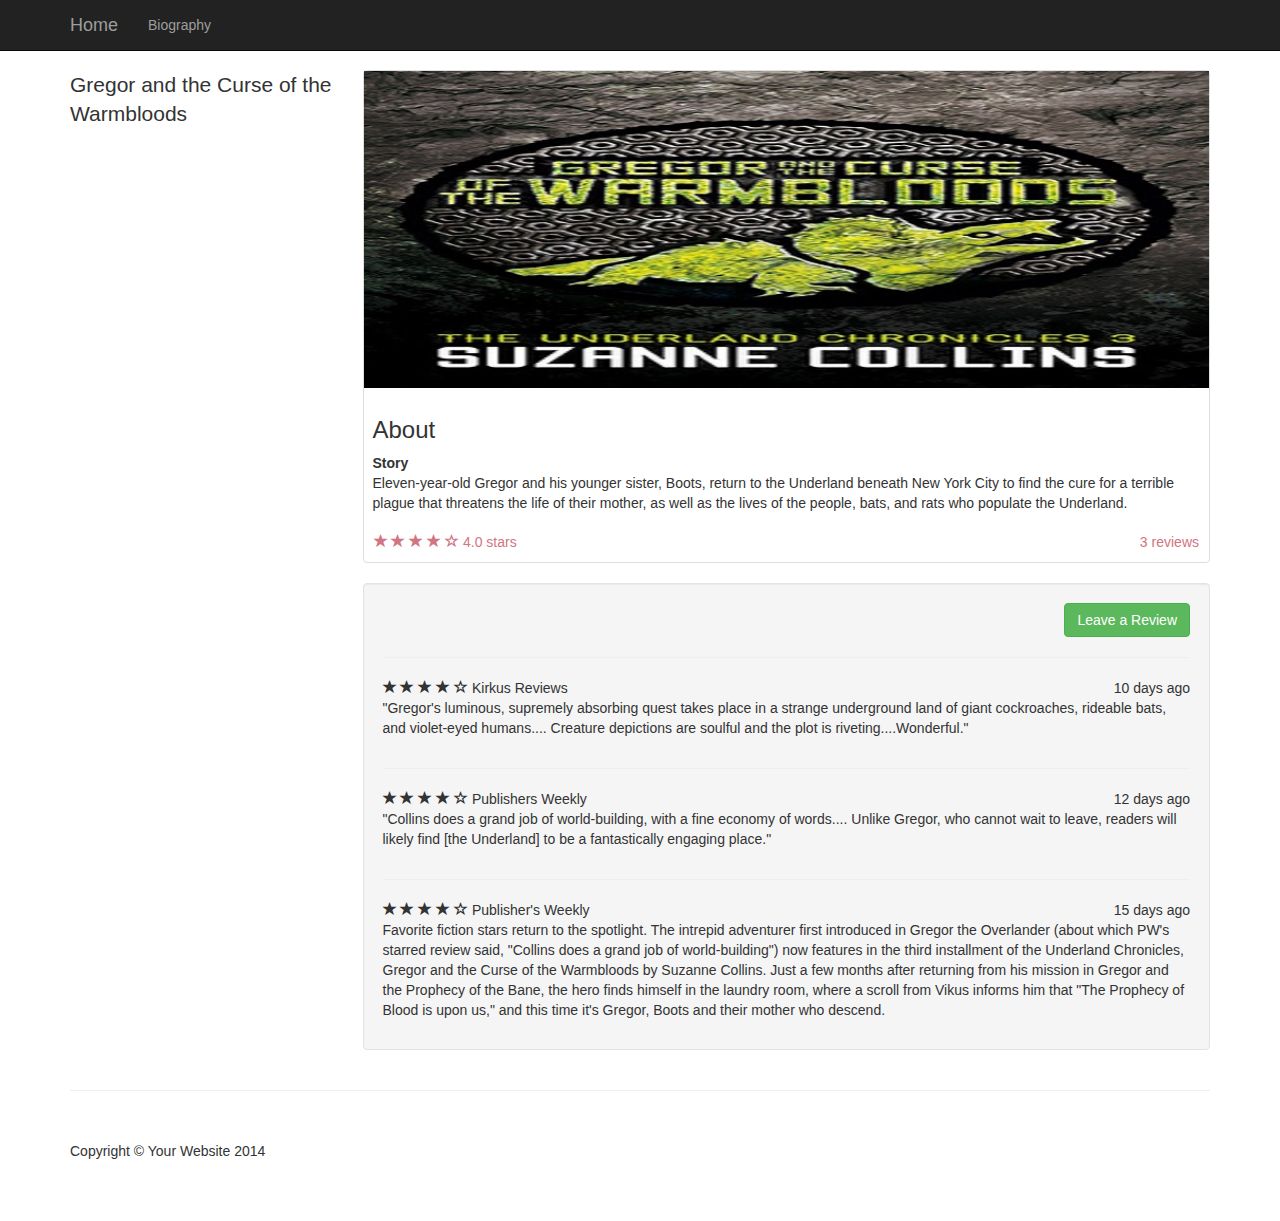
<file: ReviewPage/reviewlinks/Undertale.html>
<!DOCTYPE html>
<html lang="en">

<head>

    <meta charset="utf-8">
    <meta http-equiv="X-UA-Compatible" content="IE=edge">
    <meta name="viewport" content="width=device-width, initial-scale=1">
    <meta name="description" content="">
    <meta name="author" content="">

    <title>Gregor and the Curse of the Warmbloods</title>

    <!-- Bootstrap Core CSS -->
    <link href="../css/bootstrap.min.css" rel="stylesheet">

    <!-- Custom CSS -->
    <link href="../css/shop-item.css" rel="stylesheet">

    <!-- HTML5 Shim and Respond.js IE8 support of HTML5 elements and media queries -->
    <!-- WARNING: Respond.js doesn't work if you view the page via file:// -->
    <!--[if lt IE 9]>
        <script src="https://oss.maxcdn.com/libs/html5shiv/3.7.0/html5shiv.js"></script>
        <script src="https://oss.maxcdn.com/libs/respond.js/1.4.2/respond.min.js"></script>
    <![endif]-->

</head>

<body>

    <!-- Navigation -->
    <nav class="navbar navbar-inverse navbar-fixed-top" role="navigation">
        <div class="container">
            <!-- Brand and toggle get grouped for better mobile display -->
            <div class="navbar-header">
                <button type="button" class="navbar-toggle" data-toggle="collapse" data-target="#bs-example-navbar-collapse-1">
                    <span class="sr-only">Toggle navigation</span>
                    <span class="icon-bar"></span>
                    <span class="icon-bar"></span>
                    <span class="icon-bar"></span>
                </button>
                <a class="navbar-brand" href="../../index.html">Home</a>
            </div>
            <!-- Collect the nav links, forms, and other content for toggling -->
            <div class="collapse navbar-collapse" id="bs-example-navbar-collapse-1">
                <ul class="nav navbar-nav">
                     <li>
                        <a href="../../WebInfo/AboutAndContact.html">Biography</a>
                    </li>
                </ul>
            </div>
            <!-- /.navbar-collapse -->
        </div>
        <!-- /.container -->
    </nav>

    <!-- Page Content -->
    <div class="container">

        <div class="row">

           <div class="col-md-3">
                <p class="lead">Gregor and the Curse of the Warmbloods</p>
                
            </div>

            <div class="col-md-9">

                <div class="thumbnail">
                    <img class="img-responsive" src="../picture/greg3.jpg" alt="">
                    <div class="caption-full">
                        <h3>About</h3>
                        <p>
						<strong>Story</strong></br> 
						Eleven-year-old Gregor and his younger sister, Boots, return to the Underland beneath New York City to find the cure for a terrible plague that threatens the life of their mother, as well as the lives of the people, bats, and rats who populate the Underland.
						</p>
                    </div>
                    <div class="ratings">
                        <p class="pull-right">3 reviews</p>
                        <p>
                            <span class="glyphicon glyphicon-star"></span>
                            <span class="glyphicon glyphicon-star"></span>
                            <span class="glyphicon glyphicon-star"></span>
                            <span class="glyphicon glyphicon-star"></span>
                            <span class="glyphicon glyphicon-star-empty"></span>
                            4.0 stars
                        </p>
                    </div>
                </div>

                <div class="well">

                    <div class="text-right">
                        <a class="btn btn-success">Leave a Review</a>
                    </div>

                    <hr>

                    <div class="row">
                        <div class="col-md-12">
                            <span class="glyphicon glyphicon-star"></span>
                            <span class="glyphicon glyphicon-star"></span>
                            <span class="glyphicon glyphicon-star"></span>
                            <span class="glyphicon glyphicon-star"></span>
                            <span class="glyphicon glyphicon-star-empty"></span>
                            Kirkus Reviews
                            <span class="pull-right">10 days ago</span>
                            <p>"Gregor's luminous, supremely absorbing quest takes place in a strange underground land of giant cockroaches, rideable bats, and violet-eyed humans.... Creature depictions are soulful and the plot is riveting....Wonderful."</p>
                        </div>
                    </div>

                    <hr>

                    <div class="row">
                        <div class="col-md-12">
                            <span class="glyphicon glyphicon-star"></span>
                            <span class="glyphicon glyphicon-star"></span>
                            <span class="glyphicon glyphicon-star"></span>
                            <span class="glyphicon glyphicon-star"></span>
                            <span class="glyphicon glyphicon-star-empty"></span>
                            Publishers Weekly
                            <span class="pull-right">12 days ago</span>
                            <p>"Collins does a grand job of world-building, with a fine economy of words.... Unlike Gregor, who cannot wait to leave, readers will likely find [the Underland] to be a fantastically engaging place."
							</p>
                        </div>
                    </div>

                    <hr>

                    <div class="row">
                        <div class="col-md-12">
                            <span class="glyphicon glyphicon-star"></span>
                            <span class="glyphicon glyphicon-star"></span>
                            <span class="glyphicon glyphicon-star"></span>
                            <span class="glyphicon glyphicon-star"></span>
                            <span class="glyphicon glyphicon-star-empty"></span>
                            Publisher's Weekly
                            <span class="pull-right">15 days ago</span>
                            <p>Favorite fiction stars return to the spotlight. The intrepid adventurer first introduced in Gregor the Overlander (about which PW's starred review said, "Collins does a grand job of world-building") now features in the third installment of the Underland Chronicles, Gregor and the Curse of the Warmbloods by Suzanne Collins. Just a few months after returning from his mission in Gregor and the Prophecy of the Bane, the hero finds himself in the laundry room, where a scroll from Vikus informs him that "The Prophecy of Blood is upon us," and this time it's Gregor, Boots and their mother who descend.</p>
                        </div>
                    </div>

                </div>

            </div>

        </div>

    </div>
    <!-- /.container -->

    <div class="container">

        <hr>

        <!-- Footer -->
        <footer>
            <div class="row">
                <div class="col-lg-12">
                    <p>Copyright &copy; Your Website 2014</p>
                </div>
            </div>
        </footer>

    </div>
    <!-- /.container -->

    <!-- jQuery -->
    <script src="../js/jquery.js"></script>

    <!-- Bootstrap Core JavaScript -->
    <script src="../js/bootstrap.min.js"></script>

</body>

</html>
</file>
<file: css/heroic-features.css>
/*
 * Start Bootstrap - Heroic Features (http://startbootstrap.com/)
 * Copyright 2013-2016 Start Bootstrap
 * Licensed under MIT (https://github.com/BlackrockDigital/startbootstrap/blob/gh-pages/LICENSE)
 */

body {
    padding-top: 70px; /* Required padding for .navbar-fixed-top. Remove if using .navbar-static-top. Change if height of navigation changes. */
}

.hero-spacer {
    margin-top: 50px;
}

.hero-feature {
    margin-bottom: 30px;
}

footer {
    margin: 50px 0;
}
</file>
<file: WebInfo/css/blog-post.css>
/*!
 * Start Bootstrap - Blog Post (http://startbootstrap.com/)
 * Copyright 2013-2016 Start Bootstrap
 * Licensed under MIT (https://github.com/BlackrockDigital/startbootstrap/blob/gh-pages/LICENSE)
 */

body {
    padding-top: 70px; /* Required padding for .navbar-fixed-top. Remove if using .navbar-static-top. Change if height of navigation changes. */
}

footer {
    margin: 50px 0;
}
</file>
<file: ReviewPage/css/shop-item.css>
/*!
 * Start Bootstrap - Shop Item (http://startbootstrap.com/)
 * Copyright 2013-2016 Start Bootstrap
 * Licensed under MIT (https://github.com/BlackrockDigital/startbootstrap/blob/gh-pages/LICENSE)
 */

body {
    padding-top: 70px; /* Required padding for .navbar-fixed-top. Remove if using .navbar-static-top. Change if height of navigation changes. */
}

.thumbnail img {
    width: 100%;
}

.ratings {
    padding-right: 10px;
    padding-left: 10px;
    color: #d17581;
}

.thumbnail {
    padding: 0;
}

.thumbnail .caption-full {
    padding: 9px;
    color: #333;
}

footer {
    margin: 50px 0;
}
</file>
